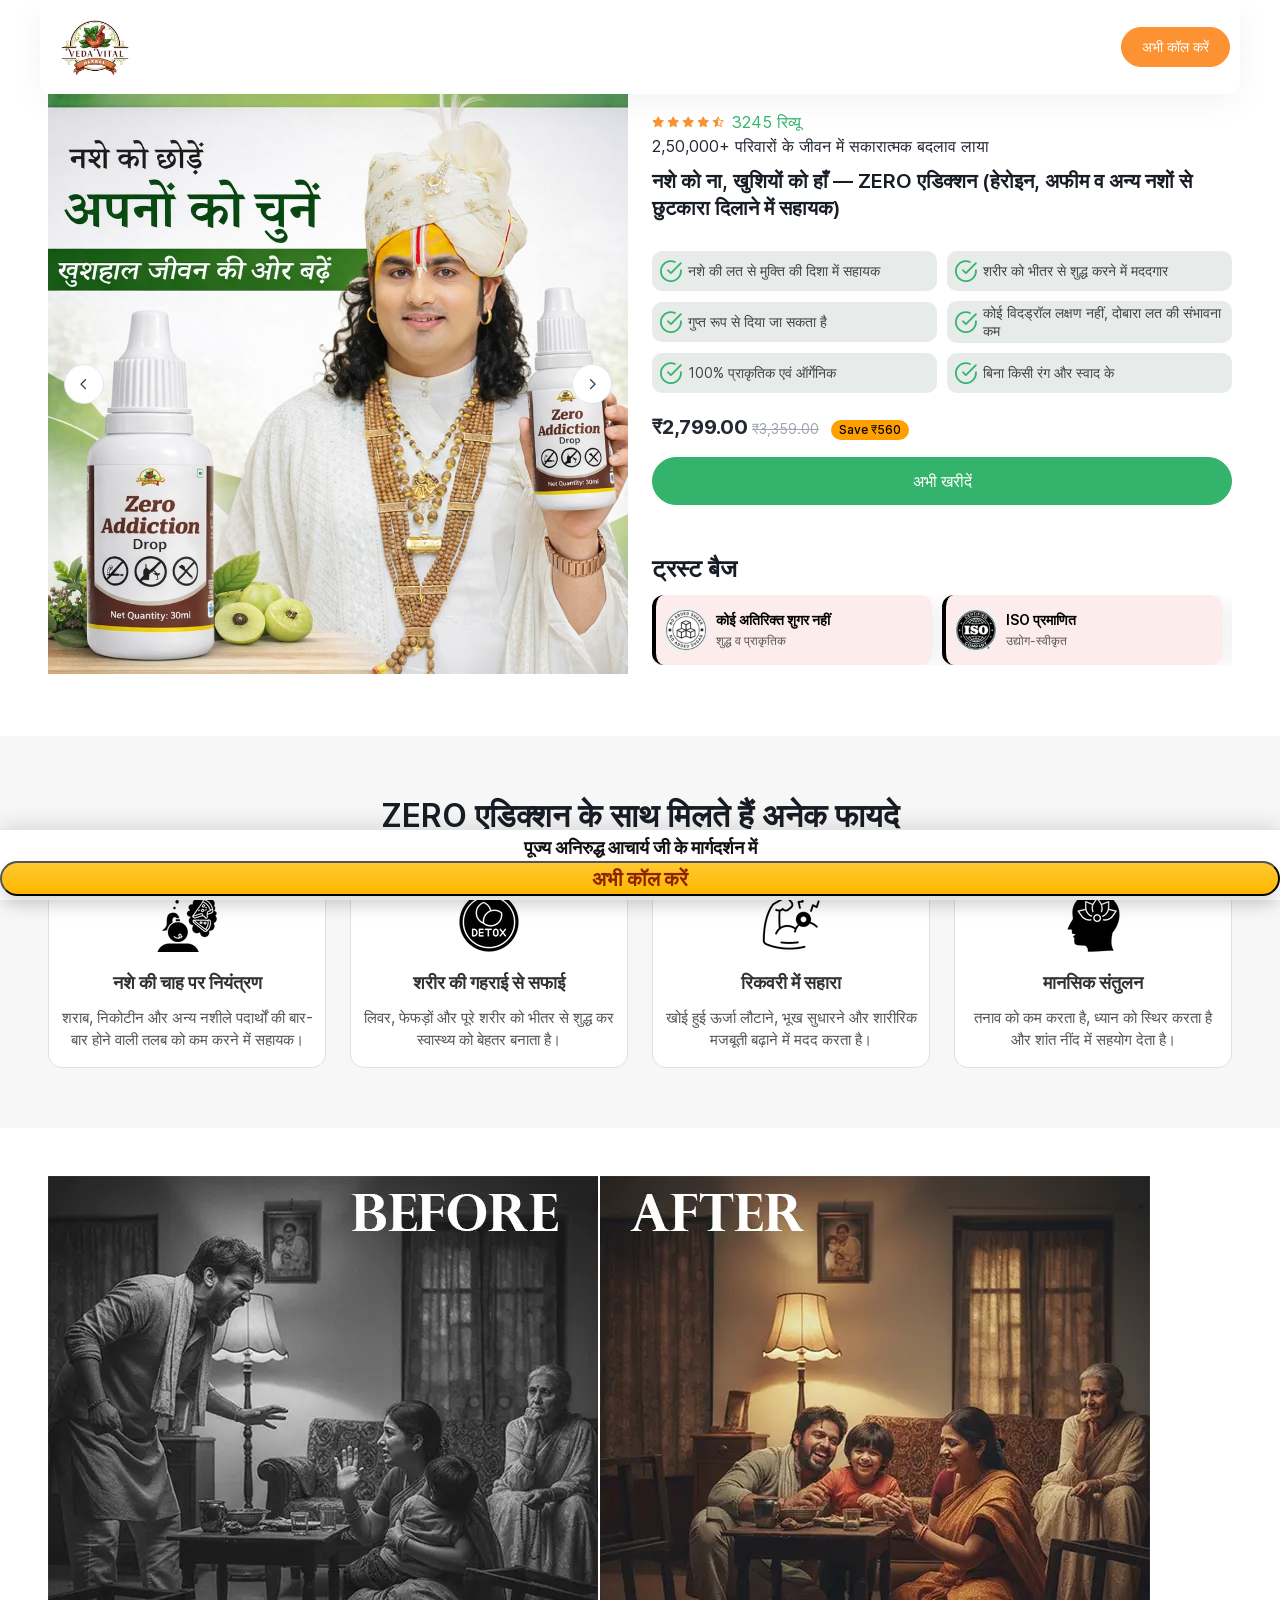
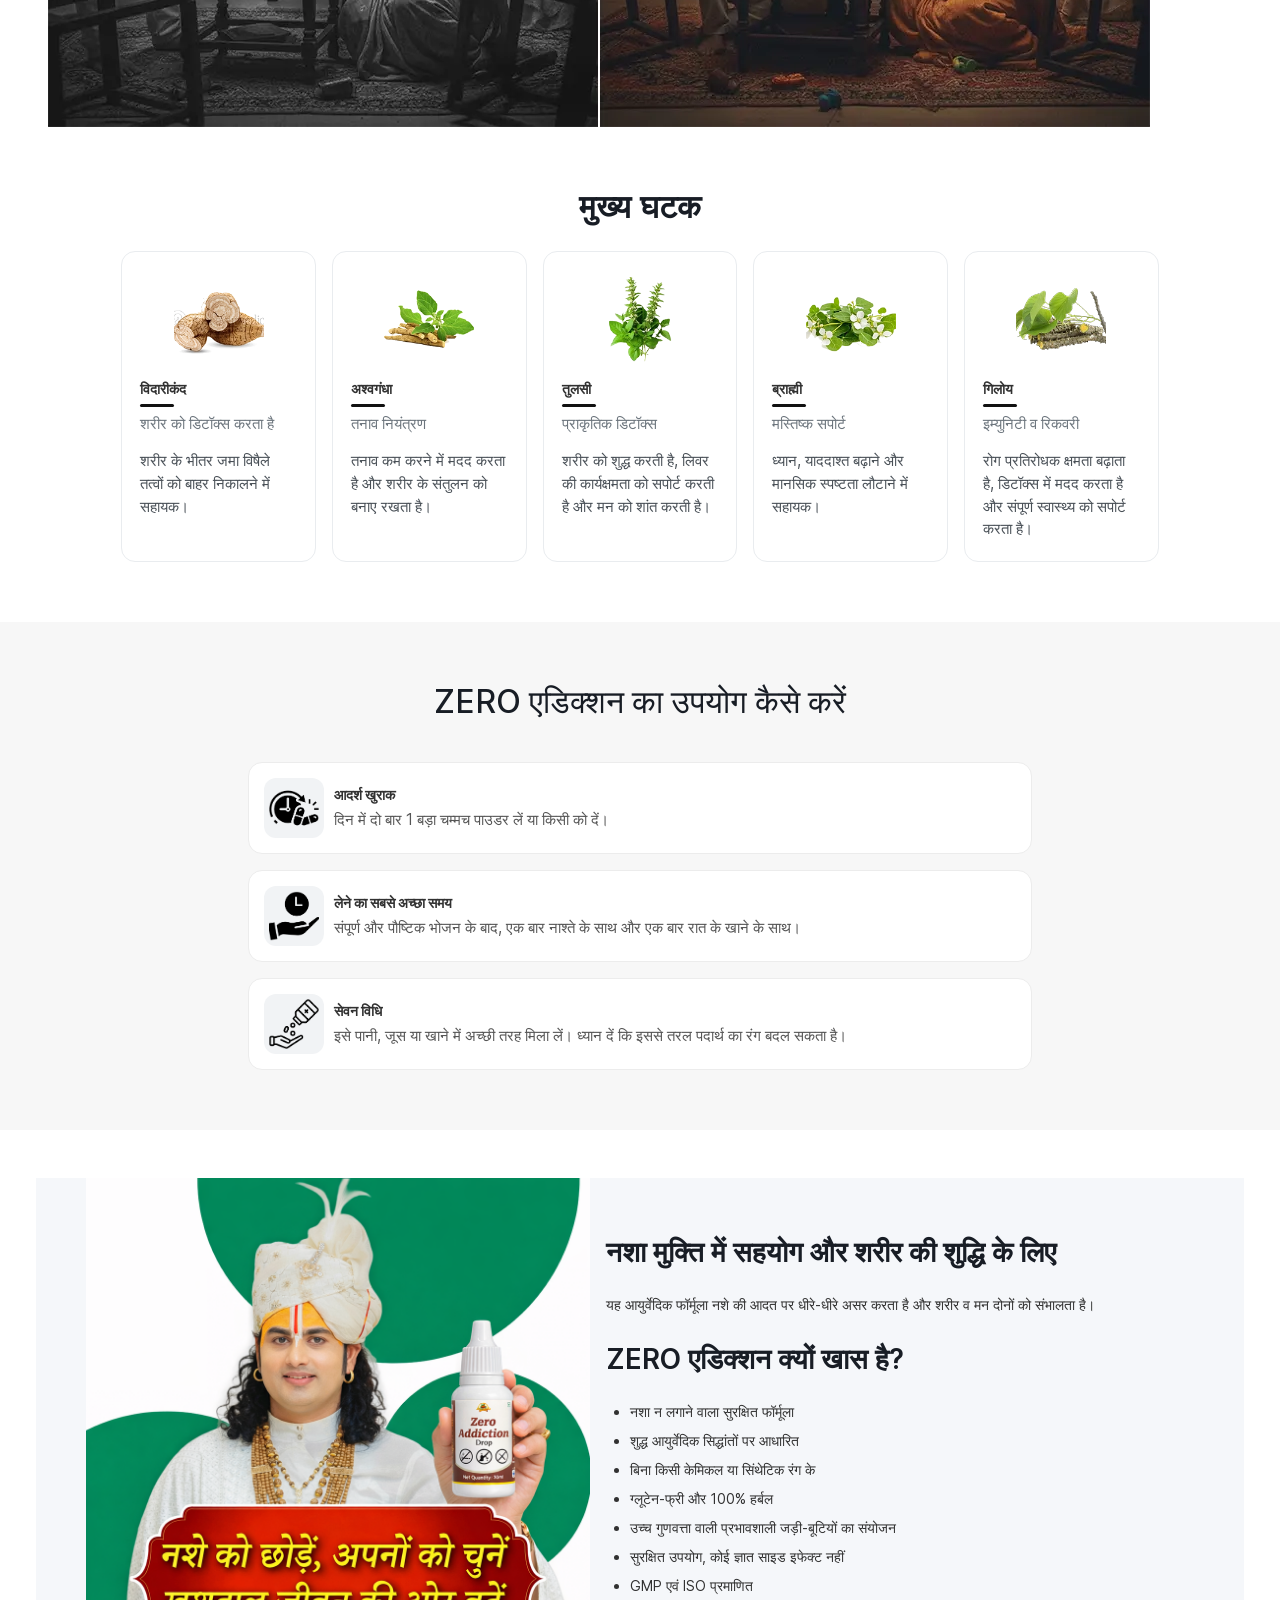
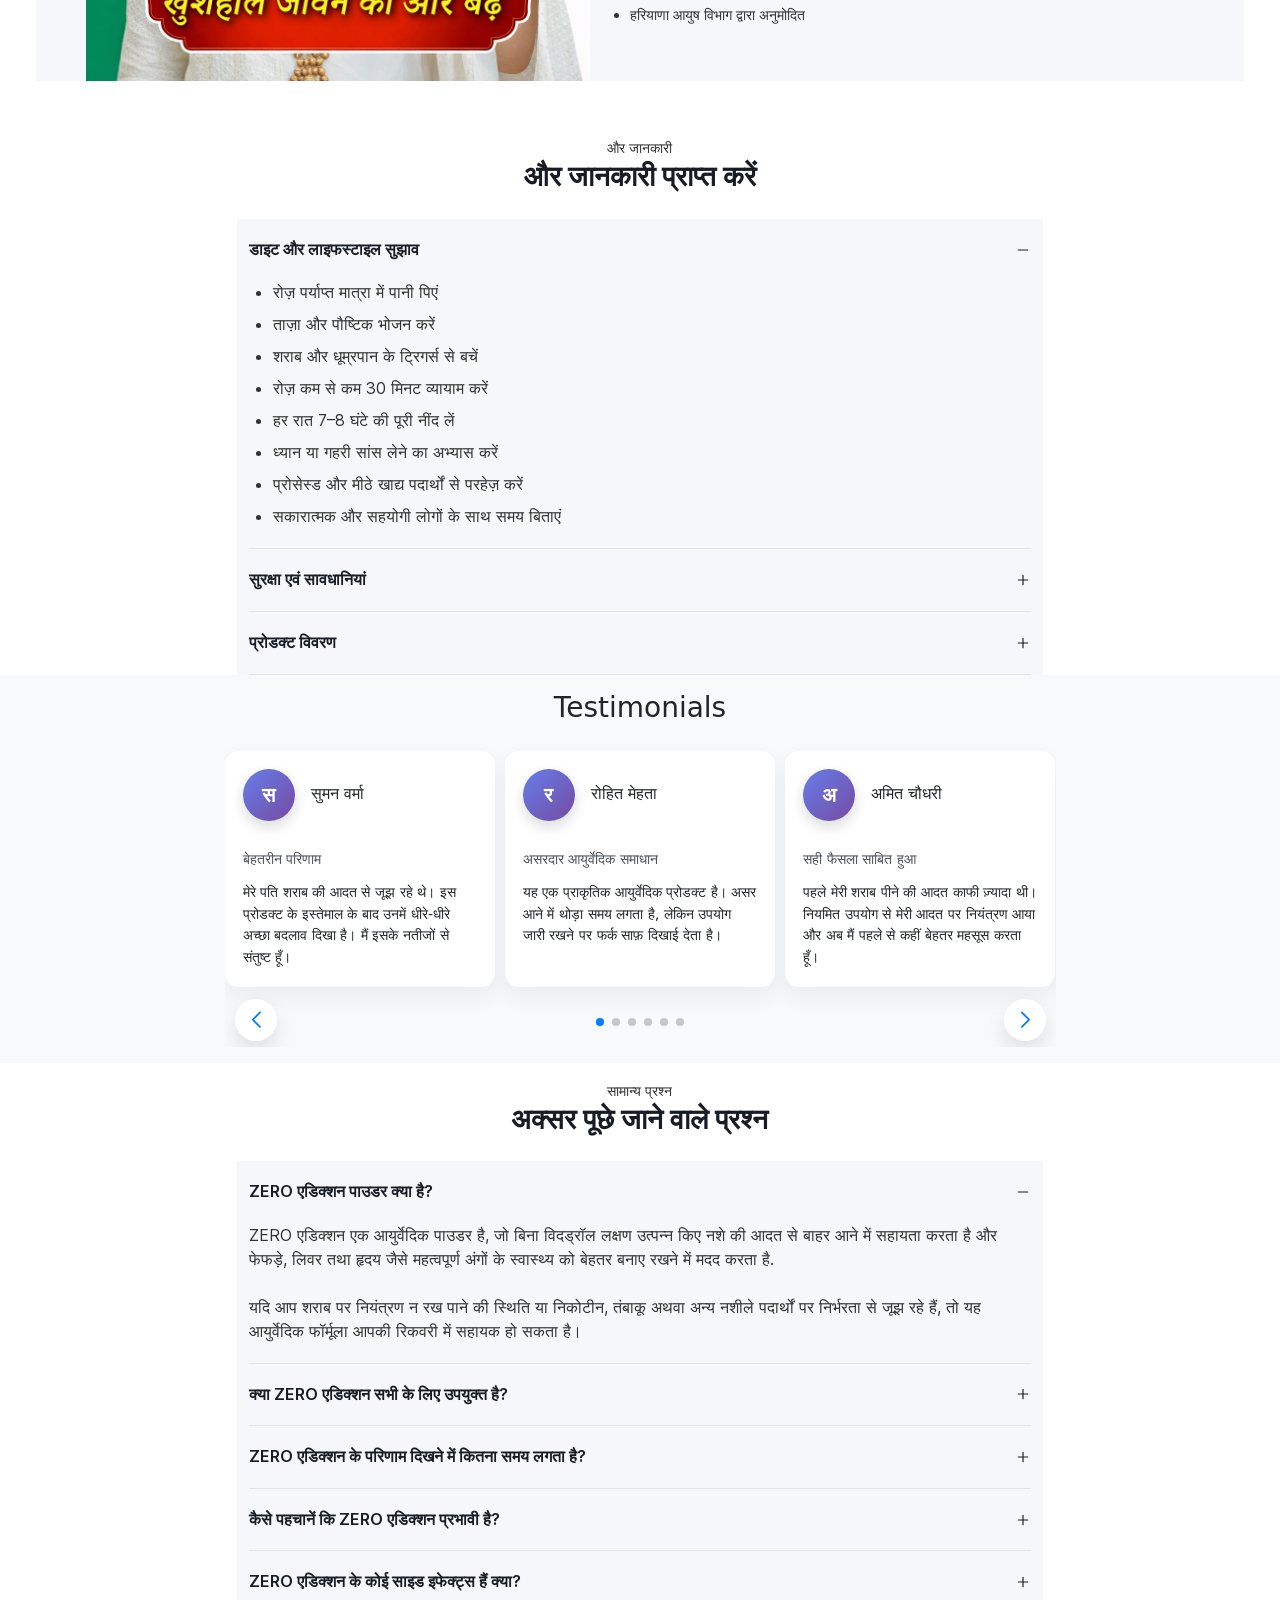
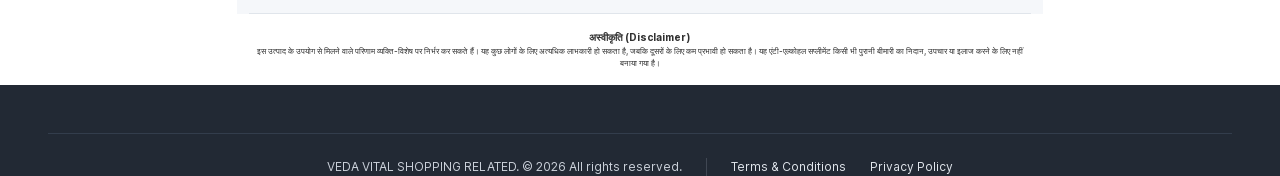
<file: index.html>
<!DOCTYPE html><html lang="hi" data-bs-theme="light" data-pwa="true"><head>
    <meta charset="utf-8">
    <meta name="viewport" content="width=device-width, initial-scale=1, minimum-scale=1, maximum-scale=1, viewport-fit=cover">
    <title>ZERO एडिक्शन| Veda vital</title>
    <meta name="description" content="">
    <meta name="keywords" content="">
    <meta name="author" content="SK">
    <link rel="icon" type="image/png" href="favicon.jpg" sizes="32x32">
    <link rel="stylesheet" href="sk-icons.min.css">
    <link rel="stylesheet" href="swiper-bundle.min.css">
    <link rel="stylesheet" href="glightbox.min.css">
    <link rel="stylesheet" href="theme.min.css" id="theme-styles">
   <!-- Meta Pixel Code -->
<script>
!function(f,b,e,v,n,t,s)
{if(f.fbq)return;n=f.fbq=function(){n.callMethod?
n.callMethod.apply(n,arguments):n.queue.push(arguments)};
if(!f._fbq)f._fbq=n;n.push=n;n.loaded=!0;n.version='2.0';
n.queue=[];t=b.createElement(e);t.async=!0;
t.src=v;s=b.getElementsByTagName(e)[0];
s.parentNode.insertBefore(t,s)}(window, document,'script',
'https://connect.facebook.net/en_US/fbevents.js');
fbq('init', '1616469029634146');
fbq('track', 'PageView');
</script>
<noscript><img height="1" width="1" style="display:none"
src="https://www.facebook.com/tr?id=1616469029634146&ev=PageView&noscript=1"
/></noscript>
<!-- End Meta Pixel Code -->
    <header class="navbar-sticky sticky-top container z-fixed px-2 is-stuck" data-sticky-element="">
      <div class="navbar navbar-expand-lg flex-nowrap bg-body rounded-pill shadow py-0">
        <a class="navbar-brand position-relative z-1 ms-0 me-1" href="https://www.healthskinrange.com/addictionkiller-hindi2/">
          <img class="logo" src="logo.jpg" alt="logo">
        </a>

        <nav class="offcanvas offcanvas-start" id="navbarNav" tabindex="-1" aria-labelledby="navbarNavLabel"></nav>

        <div class="d-flex gap-sm-1 position-relative z-1">
          <a href="tel:9891291633" class="btn btn-warning rounded-pill">अभी कॉल करें</a>
        </div>
      </div>
    </header>

    <main class="content-wrapper">
      <section class="container">
        <div class="row align-items-start">
          <div class="col-12 col-lg-6 sticky-md-top z-1" style="margin-top: -80px">
            <div style="padding-top: 80px">
              <div class="align-items-center">
                <div class="swiper w-100" data-swiper="{
                " loop":="" true,="" "navigation":="" {="" "prevel":="" ".btn-prev",="" "nextel":="" ".btn-next"="" },="" "thumbs":="" "swiper":="" "#thumbs"="" "pagination":="" "el":="" ".swiper-pagination",="" "clickable":="" true="" }="" }"="">
                  <div class="swiper-wrapper">
                    <div class="swiper-slide">
                      <a class="ratio ratio-1x1 d-block cursor-zoom-in" href="https://www.healthskinrange.com/addictionkiller-hindi2/assets/img/ak-slide-5.webp" data-glightbox="" data-gallery="product-gallery">
                        <img src="ak-slide-5.png" alt="प्रोडक्ट इमेज 1">
                      </a>
                    </div>

                    <div class="swiper-slide">
                      <a class="ratio ratio-1x1 d-block cursor-zoom-in" href="https://www.healthskinrange.com/addictionkiller-hindi2/assets/img/ak-slide-1.webp" data-glightbox="" data-gallery="product-gallery">
                        <img src="ak-slide-1.png" alt="प्रोडक्ट इमेज 2">
                      </a>
                    </div>

                    <div class="swiper-slide">
                      <a class="ratio ratio-1x1 d-block cursor-zoom-in" href="https://www.healthskinrange.com/addictionkiller-hindi2/assets/img/ak-slide-2.webp" data-glightbox="" data-gallery="product-gallery">
                        <img src="ak-slide-2.png" alt="प्रोडक्ट इमेज 3">
                      </a>
                    </div>

                    <div class="swiper-slide">
                      <a class="ratio ratio-1x1 d-block cursor-zoom-in" href="https://www.healthskinrange.com/addictionkiller-hindi2/assets/img/ak-slide-3.webp" data-glightbox="" data-gallery="product-gallery">
                        <img src="ak-slide-3.png" alt="प्रोडक्ट इमेज 4">
                      </a>
                    </div>

                    <div class="swiper-slide">
                      <a class="ratio ratio-1x1 d-block cursor-zoom-in" href="https://www.healthskinrange.com/addictionkiller-hindi2/assets/img/ak-slide-4.webp" data-glightbox="" data-gallery="product-gallery">
                        <img src="ak-slide-4.png" alt="प्रोडक्ट इमेज 5">
                      </a>
                    </div>
                  </div>

                  <div class="position-absolute top-50 start-0 z-2 translate-middle-y ms-sm-2 ms-lg-3">
                    <button type="button" class="btn btn-prev btn-icon btn-outline-secondary bg-body rounded-circle animate-slide-start" aria-label="Prev">
                      <i class="sk-chevron-left fs-lg animate-target"></i>
                    </button>
                  </div>

                  <div class="position-absolute top-50 end-0 z-2 translate-middle-y me-sm-2 me-lg-3">
                    <button type="button" class="btn btn-next btn-icon btn-outline-secondary bg-body rounded-circle animate-slide-end" aria-label="Next">
                      <i class="sk-chevron-right fs-lg animate-target"></i>
                    </button>
                  </div>

                  <div class="swiper-pagination mb-n3 d-lg-none"></div>
                </div>

                <!-- Thumbnails -->
                <div 4="" 5="" 6="" class="swiper swiper-load swiper-thumbs pt-2 mt-1" id="thumbs" data-swiper="{
                " loop":="" true,="" "spacebetween":="" 15,="" "slidesperview":="" 3,="" "watchslidesprogress":="" "breakpoints":="" {="" "340":="" },="" "500":="" "600":="" "768":="" "992":="" "1200":="" }="" }"="">
                  <div class="swiper-wrapper">
                    <div class="swiper-slide swiper-thumb">
                      <div class="ratio ratio-1x1">
                        <img src="ak-slide-5.png" class="swiper-thumb-img" alt="थंबनेल 1">
                      </div>
                    </div>

                    <div class="swiper-slide swiper-thumb">
                      <div class="ratio ratio-1x1">
                        <img src="ak-slide-1.png" class="swiper-thumb-img" alt="थंबनेल 2">
                      </div>
                    </div>

                    <div class="swiper-slide swiper-thumb">
                      <div class="ratio ratio-1x1">
                        <img src="ak-slide-2.png" class="swiper-thumb-img" alt="थंबनेल 3">
                      </div>
                    </div>

                    <div class="swiper-slide swiper-thumb">
                      <div class="ratio ratio-1x1">
                        <img src="ak-slide-3.png" class="swiper-thumb-img" alt="थंबनेल 4">
                      </div>
                    </div>

                    <div class="swiper-slide swiper-thumb">
                      <div class="ratio ratio-1x1">
                        <img src="ak-slide-4.png" class="swiper-thumb-img" alt="थंबनेल 5">
                      </div>
                    </div>
                  </div>
                </div>
                <!-- /Thumbnails -->
              </div>
            </div>
          </div>

          <div class="col-12 col-lg-6 mt-3 position-relative">
            <div class="product-detail-info">
              <a class="text-decoration-none" href="#reviews">
                <div class="d-flex align-items-baseline">
                  <small class="text-warning">
                    <i class="sk-star-filled"></i>
                    <i class="sk-star-filled"></i>
                    <i class="sk-star-filled"></i>
                    <i class="sk-star-filled"></i>
                    <i class="sk-star-half"></i>
                  </small>
                  <p class="m-0 p-0 text-success">
                    <span class="fs-6 ms-2">3245 रिव्यू</span>
                  </p>
                </div>

                <p class="fs-6">
                  <span class="benefits_span text-dark">
                    2,50,000+ परिवारों के जीवन में सकारात्मक बदलाव लाया
                  </span>
                </p>
              </a>

              <h1 class="h5 mb-4">
                नशे को ना, खुशियों को हाँ — ZERO एडिक्शन (हेरोइन, अफीम व अन्य
                नशों से छुटकारा दिलाने में सहायक)
              </h1>

              <div class="top-benefits">
                <div class="benefits-wrapper">
                  <div class="item">
                    <i class="sk-check-circle text-success align-middle ms-1"></i>
                    नशे की लत से मुक्ति की दिशा में सहायक
                  </div>
                  <div class="item">
                    <i class="sk-check-circle text-success align-middle ms-1"></i>
                    शरीर को भीतर से शुद्ध करने में मददगार
                  </div>
                  <div class="item">
                    <i class="sk-check-circle text-success align-middle ms-1"></i>
                    गुप्त रूप से दिया जा सकता है
                  </div>
                  <div class="item">
                    <i class="sk-check-circle text-success align-middle ms-1"></i>
                    कोई विदड्रॉल लक्षण नहीं, दोबारा लत की संभावना कम
                  </div>
                  <div class="item">
                    <i class="sk-check-circle text-success align-middle ms-1"></i>
                    100% प्राकृतिक एवं ऑर्गेनिक
                  </div>
                  <div class="item">
                    <i class="sk-check-circle text-success align-middle ms-1"></i>
                    बिना किसी रंग और स्वाद के
                  </div>
                </div>
              </div>

              <div class="d-flex flex-wrap align-items-center my-3">
                <div class="">
                  <span class="fw-bold text-dark h5">₹2,799.00</span>
                  <span class="text-decoration-line-through text-muted fs-sm fw-normal text-body-tertiary">₹3,359.00</span>
                  <span><small class="ms-2 badge fs-6">Save ₹560</small></span>
                </div>
              </div>

              <div class="d-flex gap-3 mb-4">
                <a class="btn btn-lg btn-success rounded-pill w-100" href="checkout.html">अभी खरीदें</a>
              </div>

              <!-- Scrollable features -->
              <div class="mt-5">
                <h4 class="features-title mb-0">ट्रस्ट बैज</h4>
              </div>

              <div class="scroll-container">
                <div class="scroll-swiper swiper">
                  <div class="scroll-content swiper-wrapper">
                    <!-- Slide 1 -->
                    <div class="scroll-slide swiper-slide">
                      <div class="feature-card">
                        <div class="feature-icon">
                          <img src="GMP_Certified_60x60.webp" alt="GMP प्रमाणित" width="40" height="40">
                        </div>
                        <div class="feature-text">
                          <h4>GMP प्रमाणित</h4>
                          <p>गुणवत्ता मानक</p>
                        </div>
                      </div>
                    </div>

                    <!-- Slide 2 -->
                    <div class="scroll-slide swiper-slide">
                      <div class="feature-card">
                        <div class="feature-icon">
                          <img src="No_Added_Sugar_60x60.webp" alt="कोई अतिरिक्त शुगर नहीं" width="40" height="40">
                        </div>
                        <div class="feature-text">
                          <h4>कोई अतिरिक्त शुगर नहीं</h4>
                          <p>शुद्ध व प्राकृतिक</p>
                        </div>
                      </div>
                    </div>

                    <!-- Slide 3 -->
                    <div class="scroll-slide swiper-slide">
                      <div class="feature-card">
                        <div class="feature-icon">
                          <img src="ISO_Certified_60x60.avif" alt="ISO प्रमाणित" width="40" height="40">
                        </div>
                        <div class="feature-text">
                          <h4>ISO प्रमाणित</h4>
                          <p>उद्योग-स्वीकृत</p>
                        </div>
                      </div>
                    </div>

                    <!-- Slide 4 -->
                    <div class="scroll-slide swiper-slide">
                      <div class="feature-card">
                        <div class="feature-icon">
                          <img src="100_Ayurvedic_60x60.webp" alt="100% आयुर्वेदिक" width="40" height="40">
                        </div>
                        <div class="feature-text">
                          <h4>100% आयुर्वेदिक</h4>
                          <p>प्राकृतिक आयुर्वेदिक सिद्धांत</p>
                        </div>
                      </div>
                    </div>

                    <!-- Slide 5 -->
                    <div class="scroll-slide swiper-slide">
                      <div class="feature-card">
                        <div class="feature-icon">
                          <img src="Clinically_Proven_60x60.webp" alt="क्लिनिकली प्रूवन" width="40" height="40">
                        </div>
                        <div class="feature-text">
                          <h4>क्लिनिकली प्रूवन</h4>
                          <p>वैज्ञानिक प्रमाण</p>
                        </div>
                      </div>
                    </div>

                    <!-- Slide 6 -->
                    <div class="scroll-slide swiper-slide">
                      <div class="feature-card">
                        <div class="feature-icon">
                          <img src="Gluten_Free_60x60.webp" alt="ग्लूटेन फ्री" width="40" height="40">
                        </div>
                        <div class="feature-text">
                          <h4>ग्लूटेन फ्री</h4>
                          <p>सभी डाइट के लिए उपयुक्त</p>
                        </div>
                      </div>
                    </div>
                  </div>
                </div>
              </div>
              <!-- /scroll -->
            </div>
          </div>
        </div>
      </section>

      <section class="benefits-section my-5">
        <div class="container">
          <h2 class="benefits-title text-center">
            ZERO एडिक्शन के साथ मिलते हैं अनेक फायदे
          </h2>

          <!-- Responsive grid -->
          <div class="row g-4 row-cols-1 row-cols-sm-2 row-cols-lg-4">
            <!-- Card 1 -->
            <div class="col-6 col-lg-3">
              <div class="benefit-card">
                <img src="Reduces_Addictive_Cravings.webp" alt="नशे की चाह पर नियंत्रण" class="benefit-icon">
                <div class="benefit-title">नशे की चाह पर नियंत्रण</div>
                <p class="benefit-desc">
                  शराब, निकोटीन और अन्य नशीले पदार्थों की बार-बार होने वाली तलब
                  को कम करने में सहायक।
                </p>
              </div>
            </div>

            <!-- Card 2 -->
            <div class="col-6 col-lg-3">
              <div class="benefit-card">
                <img src="Detox_Support.webp" alt="शरीर की गहराई से सफाई" class="benefit-icon">
                <div class="benefit-title">शरीर की गहराई से सफाई</div>
                <p class="benefit-desc">
                  लिवर, फेफड़ों और पूरे शरीर को भीतर से शुद्ध कर स्वास्थ्य को
                  बेहतर बनाता है।
                </p>
              </div>
            </div>

            <!-- Card 3 -->
            <div class="col-6 col-lg-3">
              <div class="benefit-card">
                <img src="Boosts_Recovery.webp" alt="रिकवरी में सहारा" class="benefit-icon">
                <div class="benefit-title">रिकवरी में सहारा</div>
                <p class="benefit-desc">
                  खोई हुई ऊर्जा लौटाने, भूख सुधारने और शारीरिक मजबूती बढ़ाने में
                  मदद करता है।
                </p>
              </div>
            </div>

            <!-- Card 4 -->
            <div class="col-6 col-lg-3">
              <div class="benefit-card">
                <img src="Calms_Mind.webp" alt="मानसिक संतुलन" class="benefit-icon">
                <div class="benefit-title">मानसिक संतुलन</div>
                <p class="benefit-desc">
                  तनाव को कम करता है, ध्यान को स्थिर करता है और शांत नींद में
                  सहयोग देता है।
                </p>
              </div>
            </div>
          </div>
        </div>
      </section>

  
  
        <section class="">
            <div class="container"> 
                <img src="before-after.webp" alt="Before and After">
            </div>
        </section>
  

      <section class="ingredients-section">
        <div class="container-fluid">
          <h2 class="ingredients-title text-center mb-4">मुख्य घटक</h2>

          <div class="row g-3 justify-content-center">
            <!-- Card 1 -->
            <div class="col-6 col-lg-2">
              <div class="ingredient-card">
                <img class="ingredient-img" src="Vidarikand.avif" alt="विदारीकंद">
                <div class="ingredient-name">विदारीकंद</div>
                <div class="ingredient-tagline">शरीर को डिटॉक्स करता है</div>
                <p class="ingredient-desc">
                  शरीर के भीतर जमा विषैले तत्वों को बाहर निकालने में सहायक।
                </p>
              </div>
            </div>

            <!-- Card 2 -->
            <div class="col-6 col-lg-2">
              <div class="ingredient-card">
                <img class="ingredient-img" src="Ashwagandha.webp" alt="अश्वगंधा">
                <div class="ingredient-name">अश्वगंधा</div>
                <div class="ingredient-tagline">तनाव नियंत्रण</div>
                <p class="ingredient-desc">
                  तनाव कम करने में मदद करता है और शरीर के संतुलन को बनाए रखता
                  है।
                </p>
              </div>
            </div>

            <!-- Card 3 -->
            <div class="col-6 col-lg-2">
              <div class="ingredient-card">
                <img class="ingredient-img" src="tulsi.webp" alt="तुलसी">
                <div class="ingredient-name">तुलसी</div>
                <div class="ingredient-tagline">प्राकृतिक डिटॉक्स</div>
                <p class="ingredient-desc">
                  शरीर को शुद्ध करती है, लिवर की कार्यक्षमता को सपोर्ट करती है
                  और मन को शांत करती है।
                </p>
              </div>
            </div>

            <!-- Card 4 -->
            <div class="col-6 col-lg-2">
              <div class="ingredient-card">
                <img class="ingredient-img" src="Brahmi.webp" alt="ब्राह्मी">
                <div class="ingredient-name">ब्राह्मी</div>
                <div class="ingredient-tagline">मस्तिष्क सपोर्ट</div>
                <p class="ingredient-desc">
                  ध्यान, याददाश्त बढ़ाने और मानसिक स्पष्टता लौटाने में सहायक।
                </p>
              </div>
            </div>

            <!-- Card 5 -->
            <div class="col-6 col-lg-2 d-none d-lg-block">
              <div class="ingredient-card">
                <img class="ingredient-img" src="Giloy.webp" alt="गिलोय">
                <div class="ingredient-name">गिलोय</div>
                <div class="ingredient-tagline">इम्युनिटी व रिकवरी</div>
                <p class="ingredient-desc">
                  रोग प्रतिरोधक क्षमता बढ़ाता है, डिटॉक्स में मदद करता है और
                  संपूर्ण स्वास्थ्य को सपोर्ट करता है।
                </p>
              </div>
            </div>
          </div>
        </div>
      </section>

      <section class="how-to-use">
        <div class="container">
          <h2 class="how-title text-center">ZERO एडिक्शन का उपयोग कैसे करें</h2>

          <div class="row g-3 justify-content-center">
            <!-- Item 1 -->
            <div class="col-12 col-md-8">
              <div class="use-card">
                <div class="use-icon">
                  <img src="The_Ideal_Dosage.webp" alt="आदर्श खुराक">
                </div>
                <div>
                  <div class="use-title">आदर्श खुराक</div>
                  <p class="use-desc">
                    दिन में दो बार 1 बड़ा चम्मच पाउडर लें या किसी को दें।
                  </p>
                </div>
              </div>
            </div>

            <!-- Item 2 -->
            <div class="col-12 col-md-8">
              <div class="use-card">
                <div class="use-icon">
                  <img src="Best_Time_to_Take.webp" alt="लेने का सबसे अच्छा समय">
                </div>
                <div>
                  <div class="use-title">लेने का सबसे अच्छा समय</div>
                  <p class="use-desc">
                    संपूर्ण और पौष्टिक भोजन के बाद, एक बार नाश्ते के साथ और एक
                    बार रात के खाने के साथ।
                  </p>
                </div>
              </div>
            </div>

            <!-- Item 3 -->
            <div class="col-12 col-md-8">
              <div class="use-card">
                <div class="use-icon">
                  <img src="How_to_Take.webp" alt="सेवन विधि">
                </div>
                <div>
                  <div class="use-title">सेवन विधि</div>
                  <p class="use-desc">
                    इसे पानी, जूस या खाने में अच्छी तरह मिला लें। ध्यान दें कि
                    इससे तरल पदार्थ का रंग बदल सकता है।
                  </p>
                </div>
              </div>
            </div>
          </div>
        </div>
      </section>

      <section class="container py-5">
        <div class="row mb-2 bg-body-tertiary justify-content-center align-items-center">
          <div class="col-md-5 mb-lg-0 p-0">
            <div class="position-relative h-75 rounded-1">
              <img src="ak-5-1.png" class="top-0 start-0 w-100" alt="ZERO एडिक्शन">
            </div>
          </div>

          <div class="col-md-6 p-0">
            <div class="h-75 rounded-1 p-2 p-xl-3">
              <div class="">
                <h3 class="mb-lg-4 pt-lg-3">
                  नशा मुक्ति में सहयोग और शरीर की शुद्धि के लिए
                </h3>
                <p>
                  यह आयुर्वेदिक फॉर्मूला नशे की आदत पर धीरे-धीरे असर करता है और
                  शरीर व मन दोनों को संभालता है।
                </p>

                <h3 class="mb-lg-4 pt-lg-3">ZERO एडिक्शन क्यों खास है?</h3>
                <ul>
                  <li>नशा न लगाने वाला सुरक्षित फॉर्मूला</li>
                  <li>शुद्ध आयुर्वेदिक सिद्धांतों पर आधारित</li>
                  <li>बिना किसी केमिकल या सिंथेटिक रंग के</li>
                  <li>ग्लूटेन-फ्री और 100% हर्बल</li>
                  <li>उच्च गुणवत्ता वाली प्रभावशाली जड़ी-बूटियों का संयोजन</li>
                  <li>सुरक्षित उपयोग, कोई ज्ञात साइड इफेक्ट नहीं</li>
                  <li>GMP एवं ISO प्रमाणित</li>
                  <li>हरियाणा आयुष विभाग द्वारा अनुमोदित</li>
                </ul>
              </div>
            </div>
          </div>
        </div>
      </section>

      <section class="container">
        <div class="row justify-content-center pb-4">
          <div class="col-lg-8">
            <div class="text-center">
              <p class="p-0 m-0">और जानकारी</p>
              <h2 class="h3 mb-0">और जानकारी प्राप्त करें</h2>
            </div>
          </div>
        </div>

        <div class="row justify-content-center">
          <div class="col-md-8 mb-xxl-3 bg-body-tertiary">
            <div class="accordion accordion-alt-icon" id="productAccordionMoreinfo">
              <div class="accordion-item">
                <h3 class="accordion-header" id="headingProductInfo0">
                  <button type="button" class="m-0 accordion-button animate-underline h5" data-bs-toggle="collapse" data-bs-target="#productInfo0" aria-expanded="true" aria-controls="productInfo0">
                    <span class="animate-target me-2">डाइट और लाइफस्टाइल सुझाव</span>
                  </button>
                </h3>

                <div class="accordion-collapse collapse show" id="productInfo0" aria-labelledby="headingProductInfo0" data-bs-parent="#productAccordionMoreinfo">
                  <div class="accordion-body fs-base">
                    <ul class="m-0">
                      <li>रोज़ पर्याप्त मात्रा में पानी पिएं</li>
                      <li>ताज़ा और पौष्टिक भोजन करें</li>
                      <li>शराब और धूम्रपान के ट्रिगर्स से बचें</li>
                      <li>रोज़ कम से कम 30 मिनट व्यायाम करें</li>
                      <li>हर रात 7–8 घंटे की पूरी नींद लें</li>
                      <li>ध्यान या गहरी सांस लेने का अभ्यास करें</li>
                      <li>प्रोसेस्ड और मीठे खाद्य पदार्थों से परहेज़ करें</li>
                      <li>सकारात्मक और सहयोगी लोगों के साथ समय बिताएं</li>
                    </ul>
                  </div>
                </div>
              </div>

              <div class="accordion-item">
                <h3 class="accordion-header" id="headingProductInfo1">
                  <button type="button" class="m-0 accordion-button animate-underline h5 collapsed" data-bs-toggle="collapse" data-bs-target="#productInfo1" aria-expanded="false" aria-controls="productInfo1">
                    <span class="animate-target me-2">सुरक्षा एवं सावधानियां</span>
                  </button>
                </h3>

                <div class="accordion-collapse collapse" id="productInfo1" aria-labelledby="headingProductInfo1" data-bs-parent="#productAccordionMoreinfo">
                  <div class="accordion-body fs-base">
                    <ul class="m-0">
                      <li>
                        निर्धारित मात्रा और निर्देशों के अनुसार ही सेवन करें
                      </li>
                      <li>बच्चों की पहुंच से दूर, सुरक्षित स्थान पर रखें</li>
                      <li>
                        यदि आप पहले से कोई अन्य दवा ले रहे हैं तो डॉक्टर से सलाह
                        लें
                      </li>
                      <li>
                        गर्भवती और स्तनपान कराने वाली महिलाओं के लिए उपयुक्त
                        नहीं
                      </li>
                      <li>ढक्कन खोलने के 1 महीने के भीतर उपयोग करें</li>
                      <li>
                        संतुलित आहार लेना और नियमित व्यायाम करना आवश्यक है
                      </li>
                    </ul>
                  </div>
                </div>
              </div>

              <div class="accordion-item">
                <h3 class="accordion-header" id="headingProductInfo2">
                  <button type="button" class="m-0 accordion-button animate-underline h5 collapsed" data-bs-toggle="collapse" data-bs-target="#productInfo2" aria-expanded="false" aria-controls="productInfo2">
                    <span class="animate-target me-2">प्रोडक्ट विवरण</span>
                  </button>
                </h3>

                <div class="accordion-collapse collapse" id="productInfo2" aria-labelledby="headingProductInfo2" data-bs-parent="#productAccordionMoreinfo">
                  <div class="accordion-body fs-base">
                    <table class="skinrange1-table">
                      <tbody>
                        <tr>
                          <th>प्रोडक्ट नाम:</th>
                          <td>ZERO एडिक्शन पाउडर</td>
                        </tr>
                        <tr>
                          <th>ब्रांड:</th>
                          <td>SK</td>
                        </tr>
                        <tr>
                          <th>कैटेगरी:</th>
                          <td>नशा मुक्ति</td>
                        </tr>
                        <tr>
                          <th>प्रोडक्ट फॉर्म:</th>
                          <td>पाउडर</td>
                        </tr>
                        <tr>
                          <th>कोर्स अवधि:</th>
                          <td>
                            1 महीना (बेहतर परिणाम के लिए 3 महीने का कोर्स सुझाया
                            गया है)
                          </td>
                        </tr>
                        <tr>
                          <th>किसके लिए उपयुक्त:</th>
                          <td>
                            शराब या अन्य नशीले पदार्थों की लत से जूझ रहे वयस्क
                          </td>
                        </tr>
                        <tr>
                          <th>एक्सपायरी:</th>
                          <td>निर्माण तिथि से 3 वर्ष</td>
                        </tr>
                        <tr>
                          <th>निर्माता:</th>
                          <td>Captain Biotech</td>
                        </tr>
                        <tr>
                          <th>निर्माण पता:</th>
                          <td>27/12/2, M.I.E., बहादुरगढ़ – 124507 (हरियाणा)</td>
                        </tr>
                        <tr>
                          <th>उत्पत्ति देश:</th>
                          <td>भारत</td>
                        </tr>
                        <tr>
                          <th>डिस्क्लेमर:</th>
                          <td>
                            इस उत्पाद के उपयोग से मिलने वाले परिणाम
                            व्यक्ति-विशेष पर निर्भर करते हैं। यह सप्लीमेंट कुछ
                            लोगों के लिए अत्यधिक लाभकारी हो सकता है, जबकि कुछ के
                            लिए कम प्रभावी भी हो सकता है। यह किसी भी गंभीर या
                            पुरानी बीमारी का निदान, उपचार या रोकथाम करने के
                            उद्देश्य से नहीं बनाया गया है।
                          </td>
                        </tr>
                      </tbody>
                    </table>
                  </div>
                </div>
              </div>
              <!-- /accordion -->
            </div>
          </div>
        </div>
      </section>


    <iframe src="reviews.html" title="Testimonials" style="width:100%; min-height: 400px; border:0; overflow:hidden;" loading="lazy"></iframe>


      <section class="container">
        <div class="row justify-content-center pb-4">
          <div class="col-lg-8">
            <div class="text-center">
              <p class="p-0 m-0">सामान्य प्रश्न</p>
              <h2 class="h3 mb-0">अक्सर पूछे जाने वाले प्रश्न</h2>
            </div>
          </div>
        </div>

        <div class="row justify-content-center">
          <div class="col-md-8 mb-xxl-3 bg-body-tertiary">
            <div class="accordion accordion-alt-icon" id="productAccordionFaq">
              <!-- FAQ 1 -->
              <div class="accordion-item">
                <h3 class="accordion-header" id="faqHeading0">
                  <button type="button" class="m-0 accordion-button animate-underline h5" data-bs-toggle="collapse" data-bs-target="#faqItem0" aria-expanded="true" aria-controls="faqItem0">
                    <span class="animate-target me-2">ZERO एडिक्शन पाउडर क्या है?</span>
                  </button>
                </h3>

                <div class="accordion-collapse collapse show" id="faqItem0" aria-labelledby="faqHeading0" data-bs-parent="#productAccordionFaq">
                  <div class="accordion-body fs-base">
                    ZERO एडिक्शन एक आयुर्वेदिक पाउडर है, जो बिना विदड्रॉल लक्षण
                    उत्पन्न किए नशे की आदत से बाहर आने में सहायता करता है और
                    फेफड़े, लिवर तथा हृदय जैसे महत्वपूर्ण अंगों के स्वास्थ्य को
                    बेहतर बनाए रखने में मदद करता है.
                    <br><br>
                    यदि आप शराब पर नियंत्रण न रख पाने की स्थिति या निकोटीन,
                    तंबाकू अथवा अन्य नशीले पदार्थों पर निर्भरता से जूझ रहे हैं,
                    तो यह आयुर्वेदिक फॉर्मूला आपकी रिकवरी में सहायक हो सकता है।
                  </div>
                </div>
              </div>

              <!-- FAQ 2 -->
              <div class="accordion-item">
                <h3 class="accordion-header" id="faqHeading1">
                  <button type="button" class="m-0 accordion-button animate-underline h5 collapsed" data-bs-toggle="collapse" data-bs-target="#faqItem1" aria-expanded="false" aria-controls="faqItem1">
                    <span class="animate-target me-2">क्या ZERO एडिक्शन सभी के लिए उपयुक्त है?</span>
                  </button>
                </h3>

                <div class="accordion-collapse collapse" id="faqItem1" aria-labelledby="faqHeading1" data-bs-parent="#productAccordionFaq">
                  <div class="accordion-body fs-base">
                    ZERO एडिक्शन अधिकांश वयस्कों के लिए उपयुक्त है। यदि आप पहले
                    से कोई अन्य दवाइयाँ ले रहे हैं, या गर्भवती हैं अथवा स्तनपान
                    करा रही हैं, तो उपयोग से पहले डॉक्टर से परामर्श लेना आवश्यक
                    है।
                  </div>
                </div>
              </div>

              <!-- FAQ 3 -->
              <div class="accordion-item">
                <h3 class="accordion-header" id="faqHeading2">
                  <button type="button" class="m-0 accordion-button animate-underline h5 collapsed" data-bs-toggle="collapse" data-bs-target="#faqItem2" aria-expanded="false" aria-controls="faqItem2">
                    <span class="animate-target me-2">ZERO एडिक्शन के परिणाम दिखने में कितना समय लगता है?</span>
                  </button>
                </h3>

                <div class="accordion-collapse collapse" id="faqItem2" aria-labelledby="faqHeading2" data-bs-parent="#productAccordionFaq">
                  <div class="accordion-body fs-base">
                    नियमित उपयोग करने पर 1 महीने के भीतर नशे की तलब में कमी
                    महसूस हो सकती है। हालांकि, बेहतर और स्थायी परिणामों के लिए
                    ZERO एडिक्शन का कम से कम 3 महीने तक उपयोग करने की सलाह दी
                    जाती है।
                  </div>
                </div>
              </div>

              <!-- FAQ 4 -->
              <div class="accordion-item">
                <h3 class="accordion-header" id="faqHeading3">
                  <button type="button" class="m-0 accordion-button animate-underline h5 collapsed" data-bs-toggle="collapse" data-bs-target="#faqItem3" aria-expanded="false" aria-controls="faqItem3">
                    <span class="animate-target me-2">कैसे पहचानें कि ZERO एडिक्शन प्रभावी है?</span>
                  </button>
                </h3>

                <div class="accordion-collapse collapse" id="faqItem3" aria-labelledby="faqHeading3" data-bs-parent="#productAccordionFaq">
                  <div class="accordion-body fs-base">
                    यदि ZERO एडिक्शन काम कर रहा है, तो इनमें से कुछ परिवर्तन
                    महसूस हो सकते हैं:
                    <ul class="mb-0">
                      <li>नशे की चाह में कमी</li>
                      <li>मनोदशा में सुधार</li>
                      <li>ध्यान और एकाग्रता में बढ़ोतरी</li>
                      <li>शारीरिक स्वास्थ्य में बेहतर महसूस होना</li>
                      <li>
                        अच्छे परिणाम पाने के लिए इसका नियमित और लगातार उपयोग
                        आवश्यक है।
                      </li>
                    </ul>
                  </div>
                </div>
              </div>

              <!-- FAQ 5 -->
              <div class="accordion-item">
                <h3 class="accordion-header" id="faqHeading4">
                  <button type="button" class="m-0 accordion-button animate-underline h5 collapsed" data-bs-toggle="collapse" data-bs-target="#faqItem4" aria-expanded="false" aria-controls="faqItem4">
                    <span class="animate-target me-2">ZERO एडिक्शन के कोई साइड इफेक्ट्स हैं क्या?</span>
                  </button>
                </h3>

                <div class="accordion-collapse collapse" id="faqItem4" aria-labelledby="faqHeading4" data-bs-parent="#productAccordionFaq">
                  <div class="accordion-body fs-base">
                    ZERO एडिक्शन 100% प्राकृतिक जड़ी-बूटियों से बना है और इसमें
                    कोई रसायन नहीं है। सामान्यत: यह सुरक्षित माना जाता है, लेकिन
                    व्यक्तिगत प्रतिक्रियाएँ भिन्न हो सकती हैं। उपयोग करने से
                    पहले स्वास्थ्य विशेषज्ञ से परामर्श लेना उचित है।
                  </div>
                </div>
              </div>
            </div>
          </div>
        </div>
      </section>

      <section class="container py-3">
        <div class="row justify-content-center">
          <div class="col-lg-8">
            <div style="text-align: center; font-size: 10px">
              <strong>अस्वीकृति (Disclaimer)</strong>
            </div>
            <div style="font-size: 8px; text-align: center" class="disclaimer-text">
              इस उत्पाद के उपयोग से मिलने वाले परिणाम व्यक्ति-विशेष पर निर्भर कर
              सकते हैं। यह कुछ लोगों के लिए अत्यधिक लाभकारी हो सकता है, जबकि
              दूसरों के लिए कम प्रभावी हो सकता है। यह एंटी-एल्कोहल सप्लीमेंट
              किसी भी पुरानी बीमारी का निदान, उपचार या इलाज करने के लिए नहीं
              बनाया गया है।
            </div>
          </div>
        </div>
      </section>
    </main>

    <div class="fixed-callbar d-flex1 flex-column py-1">
        <div class="fixed-callbar-title fw-bold">
          पूज्य अनिरुद्ध आचार्य जी के मार्गदर्शन में
        </div>
        <a href="tel:9891291633"><button class="cta-btn-fixed grad-gold">
        अभी कॉल करें
      </button></a>
    </div>
    

    <footer class="footer position-relative bg-dark pt-5">
      <div class="container position-relative z-1" data-bs-theme="dark">
        <div class=" align-items-center border-top pt-4 mt-0">
          <div class="d-md-flex justify-content-center order-lg-1">
            <ul class="nav justify-content-center gap-4 order-md-3 mb-4 mb-md-0">
              <li class="animate-underline">
                <a class="nav-link fs-xs fw-normal p-0 animate-target" href="https://www.healthskinrange.com/addictionkiller-hindi2/terms-and-conditions" target="_blank">Terms & Conditions</a>
              </li>
              <li class="animate-underline">
                <a class="nav-link fs-xs fw-normal p-0 animate-target" href="https://www.healthskinrange.com/addictionkiller-hindi2/privacy-policy" target="_blank">Privacy Policy</a>
              </li>
            </ul>
            <div class="vr text-body-secondary opacity-25 mx-4 d-none d-md-inline-block order-md-2"></div>
            <p class="text-body fs-xs text-center text-lg-start mb-0 order-md-1">
                VEDA VITAL SHOPPING RELATED. © 2026 All rights reserved.
            </p>
          </div>
        </div>
      </div>
    </footer>

    <div class="floating-buttons position-fixed top-50 end-0 z-sticky me-3 me-xl-4 pb-4">
      <a class="btn-scroll-top btn btn-sm bg-body border-0 rounded-pill shadow animate-slide-end" href="#top">
        ऊपर जाएँ
        <i class="sk-arrow-right fs-base ms-1 me-n1 animate-target"></i>
        <span class="position-absolute top-0 start-0 w-100 h-100 border rounded-pill z-0"></span>
        <svg class="position-absolute top-0 start-0 w-100 h-100 z-1" viewBox="0 0 62 32" fill="none" xmlns="http://www.w3.org/2000/svg">
          <rect x=".75" y=".75" width="60.5" height="30.5" rx="15.25" stroke="currentColor" stroke-width="1.5" stroke-miterlimit="10"></rect>
        </svg>
      </a>
    </div>

   


    <script src="jquery.min.js"></script>
    <script src="swiper-bundle.min.js"></script>
    <script src="glightbox.min.js"></script>
    <script src="theme.min.js"></script>

    <script>
      const scrollSwiper = new Swiper(".scroll-swiper", {
        slidesPerView: "auto",
        spaceBetween: 10,
        loop: true,
        speed: 6000, // higher = slower movement (smooth)
        allowTouchMove: true,
        autoplay: {
          delay: 0, // continuous
          disableOnInteraction: false,
        },
      });
    </script>
  

</body></html>
</file>
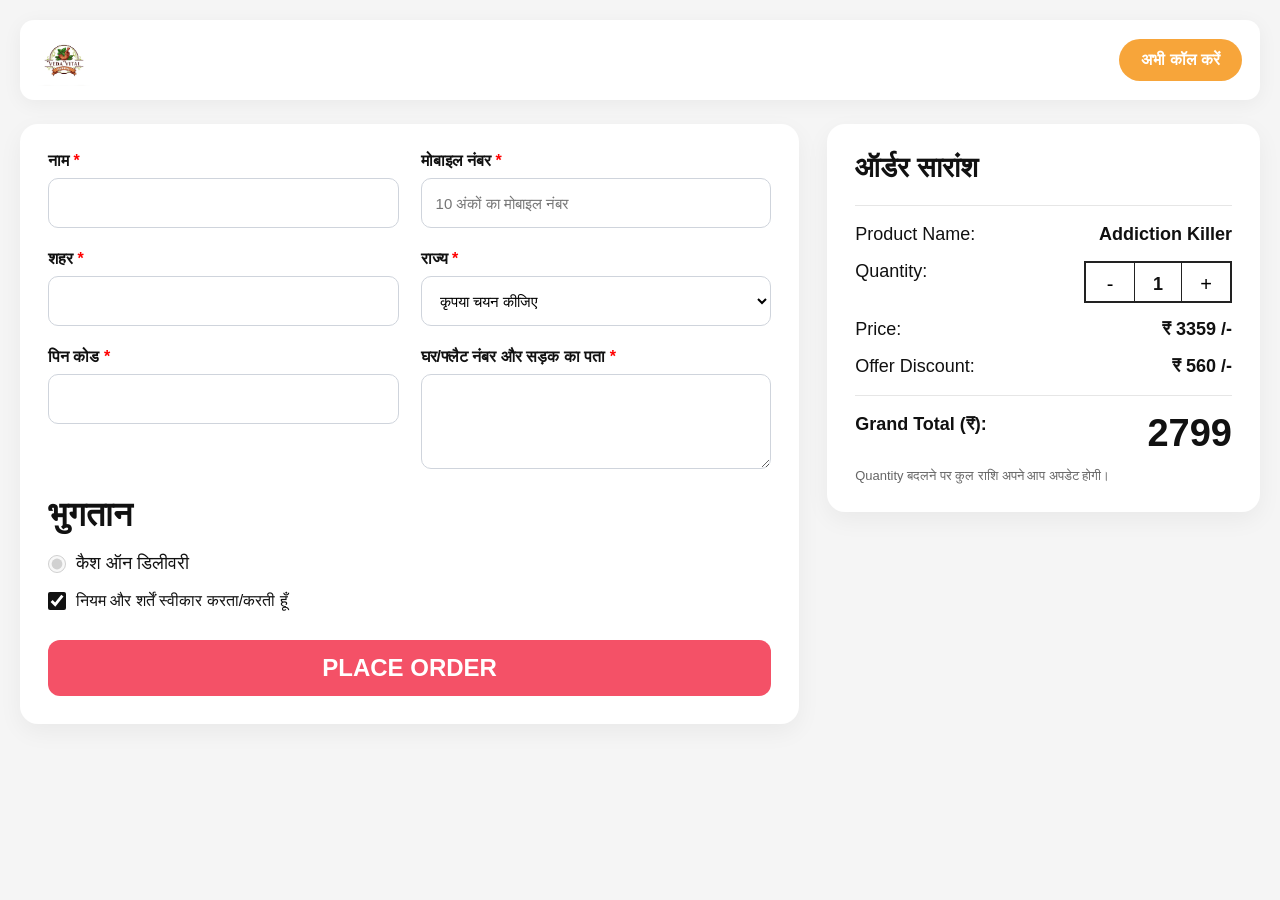
<file: checkout.html>
<!DOCTYPE html>
<html lang="hi">
<head>
<!-- Meta Pixel Code -->
<script>
!function(f,b,e,v,n,t,s)
{if(f.fbq)return;n=f.fbq=function(){n.callMethod?
n.callMethod.apply(n,arguments):n.queue.push(arguments)};
if(!f._fbq)f._fbq=n;n.push=n;n.loaded=!0;n.version='2.0';
n.queue=[];t=b.createElement(e);t.async=!0;
t.src=v;s=b.getElementsByTagName(e)[0];
s.parentNode.insertBefore(t,s)}(window, document,'script',
'https://connect.facebook.net/en_US/fbevents.js');
fbq('init', '710224872113817');
fbq('track', 'PageView');
</script>
<noscript><img height="1" width="1" style="display:none"
src="https://www.facebook.com/tr?id=710224872113817&ev=PageView&noscript=1"
/></noscript>
<!-- End Meta Pixel Code -->
  <meta charset="UTF-8" />
  <meta name="viewport" content="width=device-width, initial-scale=1.0" />
  <title>Checkout | ZERO एडिक्शन</title>
  <style>
    * {
      box-sizing: border-box;
      margin: 0;
      padding: 0;
    }

    body {
      font-family: Arial, sans-serif;
      background: #f5f5f5;
      color: #111;
    }

    a {
      text-decoration: none;
    }

    .container {
      max-width: 1280px;
      margin: 0 auto;
      padding: 20px;
    }

    .topbar {
      background: #fff;
      border-radius: 14px;
      padding: 14px 18px;
      display: flex;
      justify-content: space-between;
      align-items: center;
      margin-bottom: 24px;
      box-shadow: 0 4px 20px rgba(0,0,0,0.05);
      gap: 10px;
    }

    .logo-wrap img {
      max-height: 52px;
      width: auto;
      display: block;
    }

    .call-btn {
      background: #f7a53a;
      color: #fff;
      border: none;
      padding: 12px 22px;
      border-radius: 999px;
      font-size: 16px;
      font-weight: 700;
      cursor: pointer;
      white-space: nowrap;
    }

    .checkout-grid {
      display: grid;
      grid-template-columns: 1.35fr 0.75fr;
      gap: 28px;
      align-items: start;
    }

    .card {
      background: #fff;
      border-radius: 18px;
      padding: 28px;
      box-shadow: 0 8px 25px rgba(0,0,0,0.05);
    }

    .form-grid {
      display: grid;
      grid-template-columns: 1fr 1fr;
      gap: 22px 22px;
    }

    .field-group {
      display: flex;
      flex-direction: column;
    }

    .field-group.full {
      grid-column: 1 / -1;
    }

    label {
      font-size: 16px;
      margin-bottom: 8px;
      font-weight: 600;
    }

    .required {
      color: red;
    }

    input,
    select,
    textarea {
      width: 100%;
      height: 50px;
      border: 1px solid #cfd4dc;
      border-radius: 10px;
      padding: 12px 14px;
      font-size: 15px;
      outline: none;
      background: #fff;
    }

    textarea {
      min-height: 95px;
      resize: vertical;
      padding-top: 14px;
    }

    input:focus,
    select:focus,
    textarea:focus {
      border-color: #f05a6b;
      box-shadow: 0 0 0 3px rgba(240, 90, 107, 0.12);
    }

    .payment-title {
      font-size: 34px;
      font-weight: 800;
      margin: 26px 0 18px;
    }

    .radio-row,
    .check-row {
      display: flex;
      align-items: center;
      gap: 10px;
      margin-bottom: 18px;
      font-size: 18px;
    }

    .radio-row input,
    .check-row input {
      width: 18px;
      height: 18px;
      accent-color: #111;
    }

    .place-order-btn {
      width: 100%;
      height: 56px;
      border: none;
      background: #f45167;
      color: #fff;
      font-size: 24px;
      font-weight: 800;
      border-radius: 12px;
      cursor: pointer;
      margin-top: 12px;
      transition: 0.2s ease;
    }

    .place-order-btn:hover {
      transform: translateY(-1px);
      background: #eb3f58;
    }

    .place-order-btn:disabled {
      opacity: 0.7;
      cursor: not-allowed;
    }

    .summary-title {
      font-size: 28px;
      font-weight: 800;
      margin-bottom: 20px;
    }

    .summary-divider {
      border: none;
      border-top: 1px solid #e6e6e6;
      margin: 18px 0;
    }

    .summary-row {
      display: flex;
      justify-content: space-between;
      align-items: flex-start;
      gap: 12px;
      margin-bottom: 16px;
      font-size: 18px;
    }

    .summary-row strong {
      font-weight: 800;
    }

    .qty-box {
      display: inline-flex;
      border: 2px solid #222;
      overflow: hidden;
      min-width: 145px;
      height: 42px;
    }

    .qty-btn,
    .qty-value {
      width: 48px;
      height: 42px;
      border: none;
      background: #fff;
      font-size: 20px;
      display: flex;
      align-items: center;
      justify-content: center;
    }

    .qty-btn {
      cursor: pointer;
    }

    .qty-value {
      border-left: 1px solid #222;
      border-right: 1px solid #222;
      font-size: 18px;
      font-weight: 700;
    }

    .grand-total {
      font-size: 18px;
      font-weight: 700;
    }

    .grand-total-value {
      font-size: 38px;
      font-weight: 900;
      line-height: 1;
    }

    .small-note {
      margin-top: 14px;
      font-size: 13px;
      color: #666;
    }

    .success-msg,
    .error-msg {
      margin-top: 16px;
      padding: 12px 14px;
      border-radius: 10px;
      font-size: 14px;
      display: none;
    }

    .success-msg {
      background: #e9f9ef;
      color: #167c38;
      border: 1px solid #b7e6c7;
    }

    .error-msg {
      background: #fff0f2;
      color: #bb1e38;
      border: 1px solid #f5b3be;
    }

    @media (max-width: 991px) {
      .checkout-grid {
        grid-template-columns: 1fr;
      }

      .summary-card {
        order: -1;
      }
    }

    @media (max-width: 767px) {
      .container {
        padding: 14px;
      }

      .card {
        padding: 18px;
        border-radius: 14px;
      }

      .topbar {
        padding: 12px 14px;
      }

      .call-btn {
        padding: 10px 14px;
        font-size: 14px;
      }

      .form-grid {
        grid-template-columns: 1fr;
        gap: 16px;
      }

      .payment-title {
        font-size: 28px;
      }

      .summary-title {
        font-size: 24px;
      }

      .summary-row {
        font-size: 16px;
      }

      .grand-total-value {
        font-size: 30px;
      }

      .place-order-btn {
        font-size: 20px;
        height: 52px;
      }
    }
  </style>
</head>
<body>

  <div class="container">
    <div class="topbar">
      <a href="index.html" class="logo-wrap">
        <img src="logo.jpg" alt="veda vital logo" />
      </a>

      <a href="tel:9910564302">
        <button class="call-btn">अभी कॉल करें</button>
      </a>
    </div>

    <div class="checkout-grid">
      <!-- LEFT -->
      <div class="card">
        <form id="checkoutForm">
          <div class="form-grid">
            <div class="field-group">
              <label for="name">नाम <span class="required">*</span></label>
              <input type="text" id="name" name="name" required />
            </div>

            <div class="field-group">
              <label for="phone">मोबाइल नंबर <span class="required">*</span></label>
              <input type="tel" id="phone" name="phone" maxlength="10" inputmode="numeric" placeholder="10 अंकों का मोबाइल नंबर" required />
            </div>

            <div class="field-group">
              <label for="city">शहर <span class="required">*</span></label>
              <input type="text" id="city" name="city" required />
            </div>

            <div class="field-group">
              <label for="state">राज्य <span class="required">*</span></label>
              <select id="state" name="state" required>
                <option value="">कृपया चयन कीजिए</option>
                <option>Andhra Pradesh</option>
                <option>Arunachal Pradesh</option>
                <option>Assam</option>
                <option>Bihar</option>
                <option>Chhattisgarh</option>
                <option>Delhi</option>
                <option>Goa</option>
                <option>Gujarat</option>
                <option>Haryana</option>
                <option>Himachal Pradesh</option>
                <option>Jharkhand</option>
                <option>Karnataka</option>
                <option>Kerala</option>
                <option>Madhya Pradesh</option>
                <option>Maharashtra</option>
                <option>Odisha</option>
                <option>Punjab</option>
                <option>Rajasthan</option>
                <option>Tamil Nadu</option>
                <option>Telangana</option>
                <option>Uttar Pradesh</option>
                <option>Uttarakhand</option>
                <option>West Bengal</option>
              </select>
            </div>

            <div class="field-group">
              <label for="pincode">पिन कोड <span class="required">*</span></label>
              <input type="text" id="pincode" name="pincode" maxlength="6" inputmode="numeric" required />
            </div>

            <div class="field-group">
              <label for="address">घर/फ्लैट नंबर और सड़क का पता <span class="required">*</span></label>
              <textarea id="address" name="address" required></textarea>
            </div>
          </div>

          <div class="payment-title">भुगतान</div>

          <div class="radio-row">
            <input type="radio" checked disabled />
            <span>कैश ऑन डिलीवरी</span>
          </div>

          <div class="check-row">
            <input type="checkbox" id="terms" required checked />
            <label for="terms" style="margin:0; font-size:16px; font-weight:500;">
              नियम और शर्तें स्वीकार करता/करती हूँ
            </label>
          </div>

          <!-- Hidden fields -->
          <input type="hidden" name="product_name" id="product_name" value="Addiction Killer" />
          <input type="hidden" name="price" id="price" value="3359" />
          <input type="hidden" name="discount" id="discount" value="560" />
          <input type="hidden" name="quantity" id="quantityInput" value="1" />
          <input type="hidden" name="grand_total" id="grandTotalInput" value="2799" />
          <input type="hidden" name="payment_method" value="Cash on Delivery" />
          <input type="hidden" name="source_page" value="checkout.html" />

          <button type="submit" class="place-order-btn" id="submitBtn">PLACE ORDER</button>

          <div class="success-msg" id="successMsg">
            आपका ऑर्डर सफलतापूर्वक भेज दिया गया है।
          </div>

          <div class="error-msg" id="errorMsg">
            कुछ गड़बड़ हुई है। कृपया दोबारा प्रयास करें।
          </div>
        </form>
      </div>

      <!-- RIGHT -->
      <div class="card summary-card">
        <div class="summary-title">ऑर्डर सारांश</div>
        <hr class="summary-divider" />

        <div class="summary-row">
          <span>Product Name:</span>
          <strong id="summaryProduct">Addiction Killer</strong>
        </div>

        <div class="summary-row">
          <span>Quantity:</span>
          <div class="qty-box">
            <button type="button" class="qty-btn" id="minusBtn">-</button>
            <div class="qty-value" id="qtyDisplay">1</div>
            <button type="button" class="qty-btn" id="plusBtn">+</button>
          </div>
        </div>

        <div class="summary-row">
          <span>Price:</span>
          <strong>₹ <span id="priceDisplay">3359</span> /-</strong>
        </div>

        <div class="summary-row">
          <span>Offer Discount:</span>
          <strong>₹ <span id="discountDisplay">560</span> /-</strong>
        </div>

        <hr class="summary-divider" />

        <div class="summary-row">
          <span class="grand-total">Grand Total (₹):</span>
          <div class="grand-total-value" id="grandTotalDisplay">2799</div>
        </div>

        <div class="small-note">
          Quantity बदलने पर कुल राशि अपने आप अपडेट होगी।
        </div>
      </div>
    </div>
  </div>

  <script>
    const APPS_SCRIPT_URL = "https://script.google.com/macros/s/AKfycbwh4x96xeP_hKh7RSVMTokemGAPY7vRoQJBjHwmtXNvh4Wm2vWD58uu_ID8bHEUovTx/exec";

    const basePrice = 3359;
    const baseDiscount = 560;

    const qtyDisplay = document.getElementById("qtyDisplay");
    const quantityInput = document.getElementById("quantityInput");
    const grandTotalDisplay = document.getElementById("grandTotalDisplay");
    const grandTotalInput = document.getElementById("grandTotalInput");
    const priceDisplay = document.getElementById("priceDisplay");
    const discountDisplay = document.getElementById("discountDisplay");

    const plusBtn = document.getElementById("plusBtn");
    const minusBtn = document.getElementById("minusBtn");
    const form = document.getElementById("checkoutForm");
    const submitBtn = document.getElementById("submitBtn");
    const successMsg = document.getElementById("successMsg");
    const errorMsg = document.getElementById("errorMsg");

    let qty = 1;

    function updateTotals() {
      const totalPrice = basePrice * qty;
      const totalDiscount = baseDiscount * qty;
      const grandTotal = totalPrice - totalDiscount;

      qtyDisplay.textContent = qty;
      quantityInput.value = qty;
      priceDisplay.textContent = totalPrice;
      discountDisplay.textContent = totalDiscount;
      grandTotalDisplay.textContent = grandTotal;
      grandTotalInput.value = grandTotal;

      document.getElementById("price").value = totalPrice;
      document.getElementById("discount").value = totalDiscount;
    }

    plusBtn.addEventListener("click", () => {
      qty++;
      updateTotals();
    });

    minusBtn.addEventListener("click", () => {
      if (qty > 1) {
        qty--;
        updateTotals();
      }
    });

    document.getElementById("phone").addEventListener("input", function () {
      this.value = this.value.replace(/\D/g, "").slice(0, 10);
    });

    document.getElementById("pincode").addEventListener("input", function () {
      this.value = this.value.replace(/\D/g, "").slice(0, 6);
    });

    form.addEventListener("submit", async function (e) {
      e.preventDefault();

      successMsg.style.display = "none";
      errorMsg.style.display = "none";

      const name = document.getElementById("name").value.trim();
      const phone = document.getElementById("phone").value.trim();
      const city = document.getElementById("city").value.trim();
      const state = document.getElementById("state").value.trim();
      const pincode = document.getElementById("pincode").value.trim();
      const address = document.getElementById("address").value.trim();
      const terms = document.getElementById("terms").checked;

      if (!name || !phone || !city || !state || !pincode || !address) {
        errorMsg.textContent = "कृपया सभी आवश्यक जानकारी भरें।";
        errorMsg.style.display = "block";
        return;
      }

      if (!/^[6-9]\d{9}$/.test(phone)) {
        errorMsg.textContent = "कृपया सही 10 अंकों का भारतीय मोबाइल नंबर भरें।";
        errorMsg.style.display = "block";
        return;
      }

      if (!/^\d{6}$/.test(pincode)) {
        errorMsg.textContent = "कृपया सही 6 अंकों का पिन कोड भरें।";
        errorMsg.style.display = "block";
        return;
      }

      if (!terms) {
        errorMsg.textContent = "कृपया नियम और शर्तें स्वीकार करें।";
        errorMsg.style.display = "block";
        return;
      }

      submitBtn.disabled = true;
      submitBtn.textContent = "SUBMITTING...";

      const formData = new FormData(form);

      try {
        await fetch(APPS_SCRIPT_URL, {
          method: "POST",
          body: formData
        });

        successMsg.style.display = "block";

        setTimeout(() => {
          window.location.href = "thankyou.html";
        }, 1200);

      } catch (error) {
        errorMsg.textContent = "डेटा भेजने में समस्या आई। कृपया फिर से कोशिश करें।";
        errorMsg.style.display = "block";
      } finally {
        submitBtn.disabled = false;
        submitBtn.textContent = "PLACE ORDER";
      }
    });

    updateTotals();
  </script>
</body>
</html>
</file>
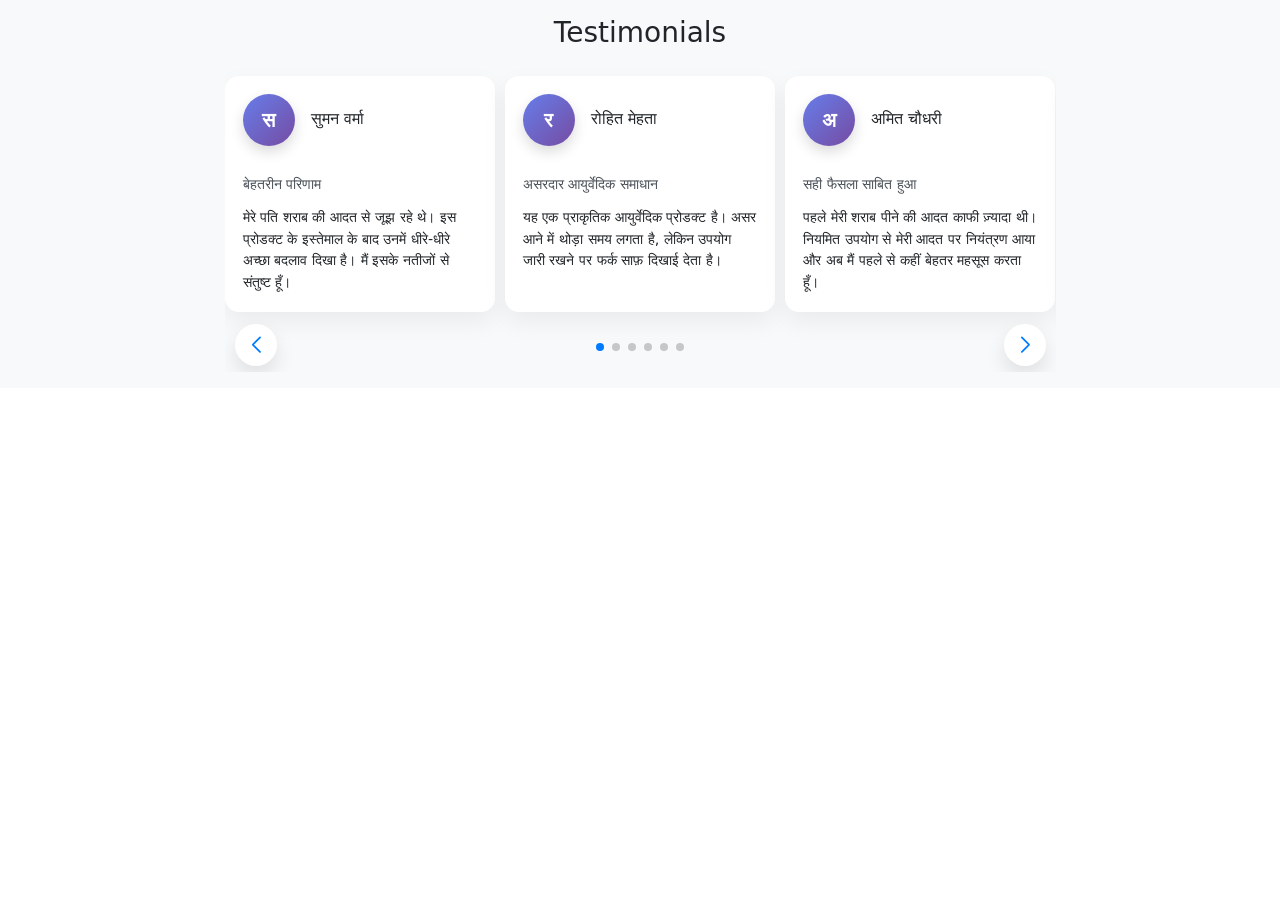
<file: reviews.html>
<!DOCTYPE html><html lang="en"><head>
    <meta charset="UTF-8">
    <meta name="viewport" content="width=device-width, initial-scale=1.0">
    <title>Testimonials Slider</title>

    <!-- Bootstrap CSS -->
    <link href="bootstrap.min.css" rel="stylesheet">
    <!-- Swiper CSS -->
    <link rel="stylesheet" href="swiper-bundle.min_1.css">

    <style>
      .review-section {
        position: relative;
        z-index: 5;
        background: #f8f9fa;
      }
      .reviewSwiper {
        width: 100%;
        overflow: hidden;
        padding: 10px 0 60px;
      }
      .reviewSwiper .swiper-wrapper {
        align-items: stretch;
      }
      .reviewSwiper .swiper-slide {
        height: auto !important;
        display: flex;
      }
      .review-card {
        width: 100%;
        background: #fff;
        border-radius: 14px;
        padding: 18px;
        box-shadow: 0 10px 25px rgba(0, 0, 0, 0.06);
        height: 100%;
      }
      .user-avatar {
        width: 52px;
        height: 52px;
        border-radius: 50%;
        display: flex;
        align-items: center;
        justify-content: center;
        font-weight: 700;
        color: #fff;
        font-size: 20px;
        box-shadow: 0 6px 14px rgba(0, 0, 0, 0.14);
        flex-shrink: 0;
        background: linear-gradient(135deg, #667eea, #764ba2);
      }
      .reviewSwiper .swiper-button-prev,
      .reviewSwiper .swiper-button-next {
        width: 42px;
        height: 42px;
        border-radius: 50%;
        background: #fff;
        box-shadow: 0 10px 20px rgba(0, 0, 0, 0.1);
        top: auto;
        bottom: 6px;
      }
      .reviewSwiper .swiper-button-prev {
        left: 10px;
      }
      .reviewSwiper .swiper-button-next {
        right: 10px;
      }
      .reviewSwiper .swiper-button-prev::after,
      .reviewSwiper .swiper-button-next::after {
        font-size: 16px;
        font-weight: 800;
      }
      .reviewSwiper .swiper-pagination {
        bottom: 14px !important;
      }

      /* small helpers so your extra content fits nicely (doesn't change your look) */
      .review-card .fs-sm {
        font-size: 0.9rem;
      }
      .review-card .sk-star-filled {
        color: #ffc107; /* bootstrap warning */
      }
    </style>
  </head>

  <body>
    <section class="review-section py-3">
      <div class="container">
        <div class="row justify-content-center">
          <div class="col-lg-9">
            <h3 class="mb-3 text-center">Testimonials</h3>

            <div class="swiper reviewSwiper">
              <div class="swiper-wrapper">
                <!-- Slide 1 -->
                <div class="swiper-slide">
                  <div class="review-card">
                    <div class="d-flex align-items-center mb-3">
                      <div class="user-avatar me-3">स</div>
                      <div class="text-nowrap">
                        <span class="h6 mb-0">सुमन वर्मा</span>
                        <i class="sk-check-circle text-success align-middle ms-1" data-bs-toggle="tooltip" data-bs-placement="top" data-bs-custom-class="tooltip-sm" data-bs-title="Verified customer"></i>
                      </div>
                    </div>

                    <div class="d-flex gap-1 fs-sm pb-2 mb-1">
                      <i class="sk-star-filled"></i>
                      <i class="sk-star-filled"></i>
                      <i class="sk-star-filled"></i>
                      <i class="sk-star-filled"></i>
                      <i class="sk-star-filled"></i>
                    </div>

                    <ul class="list-unstyled fs-sm pb-2 mb-1">
                      <li>
                        <span class="text-dark-emphasis fw-medium">बेहतरीन परिणाम</span>
                      </li>
                    </ul>

                    <p class="fs-sm mb-0">
                      मेरे पति शराब की आदत से जूझ रहे थे। इस प्रोडक्ट के इस्तेमाल
                      के बाद उनमें धीरे-धीरे अच्छा बदलाव दिखा है। मैं इसके नतीजों
                      से संतुष्ट हूँ।
                    </p>
                  </div>
                </div>

                <!-- Slide 2 -->
                <div class="swiper-slide">
                  <div class="review-card">
                    <div class="d-flex align-items-center mb-3">
                      <div class="user-avatar me-3">र</div>
                      <div class="text-nowrap">
                        <span class="h6 mb-0">रोहित मेहता</span>
                        <i class="sk-check-circle text-success align-middle ms-1" data-bs-toggle="tooltip" data-bs-placement="top" data-bs-custom-class="tooltip-sm" data-bs-title="Verified customer"></i>
                      </div>
                    </div>

                    <div class="d-flex gap-1 fs-sm pb-2 mb-1">
                      <i class="sk-star-filled"></i>
                      <i class="sk-star-filled"></i>
                      <i class="sk-star-filled"></i>
                      <i class="sk-star-filled"></i>
                    </div>

                    <ul class="list-unstyled fs-sm pb-2 mb-1">
                      <li>
                        <span class="text-dark-emphasis fw-medium">असरदार आयुर्वेदिक समाधान</span>
                      </li>
                    </ul>

                    <p class="fs-sm mb-0">
                      यह एक प्राकृतिक आयुर्वेदिक प्रोडक्ट है। असर आने में थोड़ा
                      समय लगता है, लेकिन उपयोग जारी रखने पर फर्क साफ़ दिखाई देता
                      है।
                    </p>
                  </div>
                </div>

                <!-- Slide 3 -->
                <div class="swiper-slide">
                  <div class="review-card">
                    <div class="d-flex align-items-center mb-3">
                      <div class="user-avatar me-3">अ</div>
                      <div class="text-nowrap">
                        <span class="h6 mb-0">अमित चौधरी</span>
                        <i class="sk-check-circle text-success align-middle ms-1" data-bs-toggle="tooltip" data-bs-placement="top" data-bs-custom-class="tooltip-sm" data-bs-title="Verified customer"></i>
                      </div>
                    </div>

                    <div class="d-flex gap-1 fs-sm pb-2 mb-1">
                      <i class="sk-star-filled"></i>
                      <i class="sk-star-filled"></i>
                      <i class="sk-star-filled"></i>
                      <i class="sk-star-filled"></i>
                      <i class="sk-star-filled"></i>
                    </div>

                    <ul class="list-unstyled fs-sm pb-2 mb-1">
                      <li>
                        <span class="text-dark-emphasis fw-medium">सही फैसला साबित हुआ</span>
                      </li>
                    </ul>

                    <p class="fs-sm mb-0">
                      पहले मेरी शराब पीने की आदत काफी ज़्यादा थी। नियमित उपयोग से
                      मेरी आदत पर नियंत्रण आया और अब मैं पहले से कहीं बेहतर महसूस
                      करता हूँ।
                    </p>
                  </div>
                </div>

                <!-- Slide 4 -->
                <div class="swiper-slide">
                  <div class="review-card">
                    <div class="d-flex align-items-center mb-3">
                      <div class="user-avatar me-3">न</div>
                      <div class="text-nowrap">
                        <span class="h6 mb-0">निखिल शर्मा</span>
                        <i class="sk-check-circle text-success align-middle ms-1" data-bs-toggle="tooltip" data-bs-placement="top" data-bs-custom-class="tooltip-sm" data-bs-title="Verified customer"></i>
                      </div>
                    </div>

                    <div class="d-flex gap-1 fs-sm pb-2 mb-1">
                      <i class="sk-star-filled"></i>
                      <i class="sk-star-filled"></i>
                      <i class="sk-star-filled"></i>
                      <i class="sk-star-filled"></i>
                    </div>

                    <ul class="list-unstyled fs-sm pb-2 mb-1">
                      <li>
                        <span class="text-dark-emphasis fw-medium">परिवार के लिए मददगार</span>
                      </li>
                    </ul>

                    <p class="fs-sm mb-0">
                      मैंने यह अपने छोटे भाई के लिए खरीदा था। कुछ समय बाद उसकी
                      शराब की लत में साफ़ कमी आई और अब वह काफी संभला हुआ है।
                    </p>
                  </div>
                </div>

                <!-- Slide 5 -->
                <div class="swiper-slide">
                  <div class="review-card">
                    <div class="d-flex align-items-center mb-3">
                      <div class="user-avatar me-3">द</div>
                      <div class="text-nowrap">
                        <span class="h6 mb-0">दीपक यादव</span>
                        <i class="sk-check-circle text-success align-middle ms-1" data-bs-toggle="tooltip" data-bs-placement="top" data-bs-custom-class="tooltip-sm" data-bs-title="Verified customer"></i>
                      </div>
                    </div>

                    <div class="d-flex gap-1 fs-sm pb-2 mb-1">
                      <i class="sk-star-filled"></i>
                      <i class="sk-star-filled"></i>
                      <i class="sk-star-filled"></i>
                      <i class="sk-star-filled"></i>
                      <i class="sk-star-filled"></i>
                    </div>

                    <ul class="list-unstyled fs-sm pb-2 mb-1">
                      <li>
                        <span class="text-dark-emphasis fw-medium">वाकई उपयोगी</span>
                      </li>
                    </ul>

                    <p class="fs-sm mb-0">
                      मेरे दोस्त ने लगभग तीन महीने तक इसका सेवन किया। अब उसकी
                      शराब की इच्छा बहुत कम हो चुकी है और उसका आत्मविश्वास भी
                      बढ़ा है।
                    </p>
                  </div>
                </div>

                <!-- Slide 6 -->
                <div class="swiper-slide">
                  <div class="review-card">
                    <div class="d-flex align-items-center mb-3">
                      <div class="user-avatar me-3">क</div>
                      <div class="text-nowrap">
                        <span class="h6 mb-0">करण सिंह</span>
                        <i class="sk-check-circle text-success align-middle ms-1" data-bs-toggle="tooltip" data-bs-placement="top" data-bs-custom-class="tooltip-sm" data-bs-title="Verified customer"></i>
                      </div>
                    </div>

                    <div class="d-flex gap-1 fs-sm pb-2 mb-1">
                      <i class="sk-star-filled"></i>
                      <i class="sk-star-filled"></i>
                      <i class="sk-star-filled"></i>
                      <i class="sk-star-filled"></i>
                      <i class="sk-star-filled"></i>
                    </div>

                    <ul class="list-unstyled fs-sm pb-2 mb-1">
                      <li>
                        <span class="text-dark-emphasis fw-medium">अच्छा अनुभव</span>
                      </li>
                    </ul>

                    <p class="fs-sm mb-0">
                      यह प्रोडक्ट असर करता है और सबसे अच्छी बात यह है कि इसके
                      इस्तेमाल से किसी तरह की उल्टी या पेट दर्द जैसी परेशानी नहीं
                      हुई।
                    </p>
                  </div>
                </div>
              </div>

              <!-- Controls (unchanged) -->
              <div class="swiper-pagination"></div>
              <div class="swiper-button-prev"></div>
              <div class="swiper-button-next"></div>
            </div>
          </div>
        </div>
      </div>
    </section>

    <!-- JS -->
    <script src="bootstrap.bundle.min.js"></script>
    <script src="swiper-bundle.min_1.js"></script>

    <script>
      new Swiper(".reviewSwiper", {
        loop: true,
        spaceBetween: 10,
        slidesPerView: 1,
        autoplay: { delay: 2500, disableOnInteraction: false },
        pagination: { el: ".reviewSwiper .swiper-pagination", clickable: true },
        navigation: {
          nextEl: ".reviewSwiper .swiper-button-next",
          prevEl: ".reviewSwiper .swiper-button-prev",
        },
        breakpoints: {
          768: { slidesPerView: 2 },
          1200: { slidesPerView: 3 },
        },
      });
    </script>
  

</body></html>
</file>
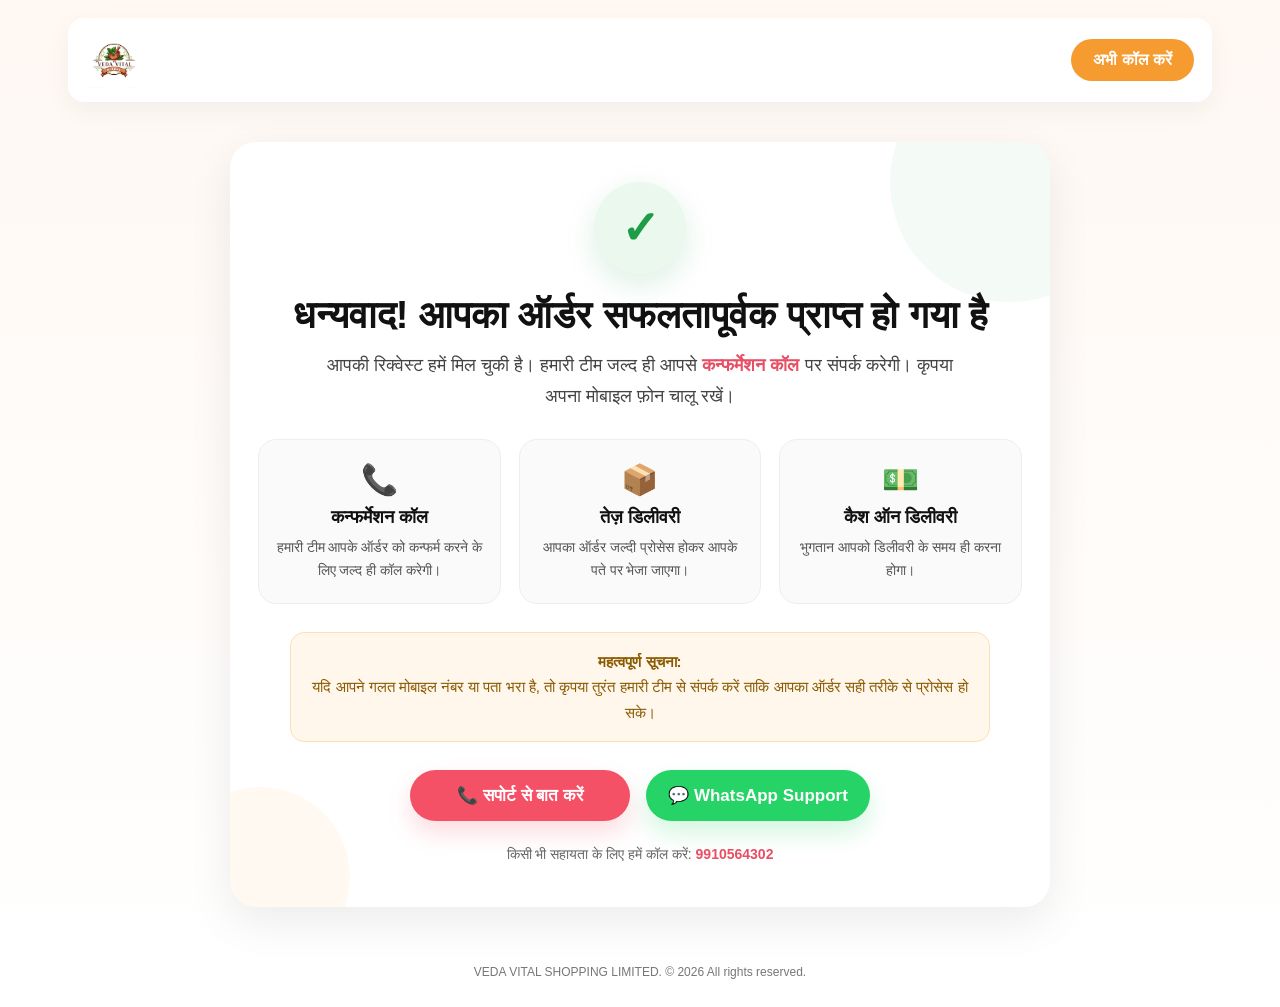
<file: thankyou.html>
<!DOCTYPE html>
<html lang="hi">
<head>
<!-- Meta Pixel Code -->
<script>
!function(f,b,e,v,n,t,s)
{if(f.fbq)return;n=f.fbq=function(){n.callMethod?
n.callMethod.apply(n,arguments):n.queue.push(arguments)};
if(!f._fbq)f._fbq=n;n.push=n;n.loaded=!0;n.version='2.0';
n.queue=[];t=b.createElement(e);t.async=!0;
t.src=v;s=b.getElementsByTagName(e)[0];
s.parentNode.insertBefore(t,s)}(window, document,'script',
'https://connect.facebook.net/en_US/fbevents.js');
fbq('init', '1616469029634146');
fbq('track', 'Purchase');
</script>
<noscript><img height="1" width="1" style="display:none"
src="https://www.facebook.com/tr?id=1616469029634146&ev=Purchase&noscript=1"
/></noscript>
<!-- End Meta Pixel Code -->
  <meta charset="UTF-8" />
  <meta name="viewport" content="width=device-width, initial-scale=1.0" />
  <title>धन्यवाद | ऑर्डर सफल</title>

  <style>
    * {
      margin: 0;
      padding: 0;
      box-sizing: border-box;
      font-family: Arial, sans-serif;
    }

    body {
      background: linear-gradient(180deg, #fff8f3 0%, #fff 100%);
      color: #111;
      min-height: 100vh;
    }

    a {
      text-decoration: none;
    }

    .container {
      max-width: 1180px;
      margin: 0 auto;
      padding: 18px;
    }

    .topbar {
      background: #fff;
      border-radius: 16px;
      padding: 14px 18px;
      display: flex;
      justify-content: space-between;
      align-items: center;
      margin-bottom: 30px;
      box-shadow: 0 8px 28px rgba(0,0,0,0.05);
      gap: 10px;
    }

    .logo img {
      max-height: 56px;
      width: auto;
      display: block;
    }

    .call-btn {
      background: #f59b2f;
      color: #fff;
      border: none;
      padding: 12px 22px;
      border-radius: 999px;
      font-size: 16px;
      font-weight: 700;
      cursor: pointer;
      white-space: nowrap;
      transition: 0.2s ease;
    }

    .call-btn:hover {
      transform: translateY(-1px);
      background: #eb8e20;
    }

    .thankyou-wrap {
      display: flex;
      justify-content: center;
      align-items: center;
      padding: 10px 0 30px;
    }

    .thankyou-card {
      width: 100%;
      max-width: 820px;
      background: #fff;
      border-radius: 26px;
      padding: 40px 28px;
      box-shadow: 0 14px 45px rgba(0,0,0,0.08);
      text-align: center;
      position: relative;
      overflow: hidden;
    }

    .thankyou-card::before {
      content: "";
      position: absolute;
      width: 240px;
      height: 240px;
      background: rgba(76, 175, 80, 0.06);
      border-radius: 50%;
      top: -80px;
      right: -80px;
    }

    .thankyou-card::after {
      content: "";
      position: absolute;
      width: 180px;
      height: 180px;
      background: rgba(245, 155, 47, 0.06);
      border-radius: 50%;
      bottom: -60px;
      left: -60px;
    }

    .checkmark {
      width: 92px;
      height: 92px;
      margin: 0 auto 20px;
      background: #eaf8ee;
      border-radius: 50%;
      display: flex;
      justify-content: center;
      align-items: center;
      font-size: 46px;
      color: #1e9c47;
      font-weight: bold;
      position: relative;
      z-index: 2;
      box-shadow: 0 10px 30px rgba(30,156,71,0.15);
    }

    .thankyou-title {
      font-size: 38px;
      font-weight: 800;
      color: #111;
      margin-bottom: 12px;
      position: relative;
      z-index: 2;
    }

    .thankyou-subtitle {
      font-size: 18px;
      color: #444;
      line-height: 1.7;
      max-width: 650px;
      margin: 0 auto 28px;
      position: relative;
      z-index: 2;
    }

    .highlight {
      color: #e84f64;
      font-weight: 800;
    }

    .info-grid {
      display: grid;
      grid-template-columns: repeat(3, 1fr);
      gap: 18px;
      margin: 28px 0;
      position: relative;
      z-index: 2;
    }

    .info-box {
      background: #fafafa;
      border: 1px solid #eee;
      border-radius: 18px;
      padding: 22px 16px;
      text-align: center;
    }

    .info-box .icon {
      font-size: 30px;
      margin-bottom: 10px;
    }

    .info-box h3 {
      font-size: 18px;
      margin-bottom: 8px;
      font-weight: 800;
    }

    .info-box p {
      font-size: 14px;
      color: #555;
      line-height: 1.6;
    }

    .order-note {
      background: #fff7eb;
      border: 1px solid #ffe0b2;
      color: #8a5a00;
      padding: 16px 18px;
      border-radius: 14px;
      font-size: 15px;
      line-height: 1.7;
      margin: 20px auto 28px;
      max-width: 700px;
      position: relative;
      z-index: 2;
    }

    .cta-row {
      display: flex;
      justify-content: center;
      gap: 16px;
      flex-wrap: wrap;
      margin-top: 12px;
      position: relative;
      z-index: 2;
    }

    .btn {
      min-width: 220px;
      padding: 15px 22px;
      border-radius: 999px;
      font-size: 17px;
      font-weight: 800;
      border: none;
      cursor: pointer;
      transition: 0.2s ease;
      display: inline-flex;
      align-items: center;
      justify-content: center;
      gap: 8px;
    }

    .btn-primary {
      background: #f45167;
      color: #fff;
      box-shadow: 0 12px 25px rgba(244,81,103,0.2);
    }

    .btn-primary:hover {
      transform: translateY(-2px);
      background: #e63f58;
    }

    .btn-whatsapp {
      background: #25D366;
      color: #fff;
      box-shadow: 0 12px 25px rgba(37,211,102,0.2);
    }

    .btn-whatsapp:hover {
      transform: translateY(-2px);
      background: #1ebe5a;
    }

    .small-support {
      margin-top: 22px;
      font-size: 14px;
      color: #666;
      line-height: 1.7;
      position: relative;
      z-index: 2;
    }

    .small-support a {
      color: #e84f64;
      font-weight: 700;
    }

    .footer-note {
      text-align: center;
      margin-top: 28px;
      font-size: 12px;
      color: #777;
      padding-bottom: 10px;
    }

    @media (max-width: 900px) {
      .info-grid {
        grid-template-columns: 1fr;
      }

      .thankyou-title {
        font-size: 32px;
      }

      .thankyou-subtitle {
        font-size: 17px;
      }
    }

    @media (max-width: 600px) {
      .container {
        padding: 14px;
      }

      .topbar {
        padding: 12px 14px;
      }

      .logo img {
        max-height: 48px;
      }

      .call-btn {
        padding: 10px 14px;
        font-size: 14px;
      }

      .thankyou-card {
        padding: 28px 18px;
        border-radius: 20px;
      }

      .checkmark {
        width: 80px;
        height: 80px;
        font-size: 40px;
      }

      .thankyou-title {
        font-size: 28px;
      }

      .thankyou-subtitle {
        font-size: 16px;
      }

      .btn {
        width: 100%;
        min-width: 100%;
        font-size: 16px;
      }
    }
  </style>
</head>
<body>

  <div class="container">
    <!-- Topbar -->
    <div class="topbar">
      <a href="index.html" class="logo">
        <img src="logo.jpg" alt="Logo">
      </a>

      <a href="tel:9891291633">
        <button class="call-btn">अभी कॉल करें</button>
      </a>
    </div>

    <!-- Thank You Card -->
    <div class="thankyou-wrap">
      <div class="thankyou-card">
        <div class="checkmark">✓</div>

        <h1 class="thankyou-title">धन्यवाद! आपका ऑर्डर सफलतापूर्वक प्राप्त हो गया है</h1>

        <p class="thankyou-subtitle">
          आपकी रिक्वेस्ट हमें मिल चुकी है। हमारी टीम जल्द ही आपसे
          <span class="highlight">कन्फर्मेशन कॉल</span> पर संपर्क करेगी।
          कृपया अपना मोबाइल फ़ोन चालू रखें।
        </p>

        <div class="info-grid">
          <div class="info-box">
            <div class="icon">📞</div>
            <h3>कन्फर्मेशन कॉल</h3>
            <p>हमारी टीम आपके ऑर्डर को कन्फर्म करने के लिए जल्द ही कॉल करेगी।</p>
          </div>

          <div class="info-box">
            <div class="icon">📦</div>
            <h3>तेज़ डिलीवरी</h3>
            <p>आपका ऑर्डर जल्दी प्रोसेस होकर आपके पते पर भेजा जाएगा।</p>
          </div>

          <div class="info-box">
            <div class="icon">💵</div>
            <h3>कैश ऑन डिलीवरी</h3>
            <p>भुगतान आपको डिलीवरी के समय ही करना होगा।</p>
          </div>
        </div>

        <div class="order-note">
          <strong>महत्वपूर्ण सूचना:</strong><br>
          यदि आपने गलत मोबाइल नंबर या पता भरा है, तो कृपया तुरंत हमारी टीम से संपर्क करें
          ताकि आपका ऑर्डर सही तरीके से प्रोसेस हो सके।
        </div>

        <div class="cta-row">
          <a href="tel:9891291633">
            <button class="btn btn-primary">📞 सपोर्ट से बात करें</button>
          </a>

          <a href="https://wa.me/919891292875?text=Hello%20team%2C%20maine%20abhi%20order%20place%20kiya%20hai.%20Please%20help%20me." target="_blank">
            <button class="btn btn-whatsapp">💬 WhatsApp Support</button>
          </a>
        </div>

        <div class="small-support">
          किसी भी सहायता के लिए हमें कॉल करें:
          <a href="tel:9891291633">9910564302</a>
        </div>
      </div>
    </div>

    <div class="footer-note">
      VEDA VITAL SHOPPING LIMITED. © 2026 All rights reserved.
    </div>
  </div>

  <!-- Optional Auto Redirect after 20 sec -->
  <script>
    // Uncomment if you want auto redirect
    // setTimeout(() => {
    //   window.location.href = "index.html";
    // }, 20000);
  </script>

</body>
</html>
</file>
<file: sk-icons.min.css>
@font-face{font-display:block;font-family:sk-icons;src:url(sk-icons.woff2) format("woff2")}[class*=" sk-"]:before,[class^=sk-]:before{font-family:sk-icons!important;font-style:normal;font-variant:normal;font-weight:400!important;line-height:1;text-transform:none;-webkit-font-smoothing:antialiased;-moz-osx-font-smoothing:grayscale}.sk-activity:before{content:"\f101"}.sk-airbnb:before{content:"\f102"}.sk-airplay:before{content:"\f103"}.sk-alert-circle:before{content:"\f104"}.sk-alert-octagon:before{content:"\f105"}.sk-alert-triangle:before{content:"\f106"}.sk-align-center:before{content:"\f107"}.sk-align-justify:before{content:"\f108"}.sk-align-left:before{content:"\f109"}.sk-align-right:before{content:"\f10a"}.sk-anchor:before{content:"\f10b"}.sk-aperture:before{content:"\f10c"}.sk-apple:before{content:"\f10d"}.sk-archive:before{content:"\f10e"}.sk-arrow-down-circle:before{content:"\f10f"}.sk-arrow-down-left:before{content:"\f110"}.sk-arrow-down-right:before{content:"\f111"}.sk-arrow-down:before{content:"\f112"}.sk-arrow-left-circle:before{content:"\f113"}.sk-arrow-left:before{content:"\f114"}.sk-arrow-right-circle:before{content:"\f115"}.sk-arrow-right:before{content:"\f116"}.sk-arrow-up-circle:before{content:"\f117"}.sk-arrow-up-left:before{content:"\f118"}.sk-arrow-up-right:before{content:"\f119"}.sk-arrow-up:before{content:"\f11a"}.sk-at-sign:before{content:"\f11b"}.sk-auto:before{content:"\f11c"}.sk-avocado:before{content:"\f11d"}.sk-award:before{content:"\f11e"}.sk-banned:before{content:"\f11f"}.sk-bar-chart-2:before{content:"\f120"}.sk-bar-chart:before{content:"\f121"}.sk-battery-2:before{content:"\f122"}.sk-battery-charging:before{content:"\f123"}.sk-battery:before{content:"\f124"}.sk-behance:before{content:"\f125"}.sk-bell-off:before{content:"\f126"}.sk-bell:before{content:"\f127"}.sk-blogger:before{content:"\f128"}.sk-bluetooth:before{content:"\f129"}.sk-bold:before{content:"\f12a"}.sk-book-open:before{content:"\f12b"}.sk-book:before{content:"\f12c"}.sk-bookmark:before{content:"\f12d"}.sk-box:before{content:"\f12e"}.sk-briefcase:before{content:"\f12f"}.sk-broccoli:before{content:"\f130"}.sk-bullet:before{content:"\f131"}.sk-calendar:before{content:"\f132"}.sk-camera-2:before{content:"\f133"}.sk-camera-off:before{content:"\f134"}.sk-camera:before{content:"\f135"}.sk-cast:before{content:"\f136"}.sk-chat:before{content:"\f137"}.sk-check-circle:before{content:"\f138"}.sk-check-search:before{content:"\f139"}.sk-check-shield:before{content:"\f13a"}.sk-check-square:before{content:"\f13b"}.sk-check:before{content:"\f13c"}.sk-chevron-down:before{content:"\f13d"}.sk-chevron-left:before{content:"\f13e"}.sk-chevron-right:before{content:"\f13f"}.sk-chevron-up:before{content:"\f140"}.sk-chevrons-down:before{content:"\f141"}.sk-chevrons-left:before{content:"\f142"}.sk-chevrons-right:before{content:"\f143"}.sk-chevrons-up:before{content:"\f144"}.sk-click:before{content:"\f145"}.sk-clipboard:before{content:"\f146"}.sk-clock:before{content:"\f147"}.sk-close-circle:before{content:"\f148"}.sk-close-octagon:before{content:"\f149"}.sk-close-square:before{content:"\f14a"}.sk-close:before{content:"\f14b"}.sk-cloud-drizzle:before{content:"\f14c"}.sk-cloud-lightning:before{content:"\f14d"}.sk-cloud-off:before{content:"\f14e"}.sk-cloud-rain:before{content:"\f14f"}.sk-cloud-snow:before{content:"\f150"}.sk-cloud:before{content:"\f151"}.sk-code:before{content:"\f152"}.sk-codepen:before{content:"\f153"}.sk-coffee:before{content:"\f154"}.sk-columns:before{content:"\f155"}.sk-command:before{content:"\f156"}.sk-compass:before{content:"\f157"}.sk-computer:before{content:"\f158"}.sk-copy:before{content:"\f159"}.sk-corner-down-left:before{content:"\f15a"}.sk-corner-down-right:before{content:"\f15b"}.sk-corner-left-down:before{content:"\f15c"}.sk-corner-left-up:before{content:"\f15d"}.sk-corner-right-down:before{content:"\f15e"}.sk-corner-right-up:before{content:"\f15f"}.sk-corner-up-left:before{content:"\f160"}.sk-corner-up-right:before{content:"\f161"}.sk-credit-card:before{content:"\f162"}.sk-crop:before{content:"\f163"}.sk-crosshair:before{content:"\f164"}.sk-database:before{content:"\f165"}.sk-delete:before{content:"\f166"}.sk-delivery-2:before{content:"\f167"}.sk-delivery:before{content:"\f168"}.sk-disc:before{content:"\f169"}.sk-discord:before{content:"\f16a"}.sk-disqus:before{content:"\f16b"}.sk-divide:before{content:"\f16c"}.sk-dollar-sign:before{content:"\f16d"}.sk-download-cloud:before{content:"\f16e"}.sk-download:before{content:"\f16f"}.sk-dribbble:before{content:"\f170"}.sk-dropbox:before{content:"\f171"}.sk-droplet:before{content:"\f172"}.sk-edit-2:before{content:"\f173"}.sk-edit-3:before{content:"\f174"}.sk-edit:before{content:"\f175"}.sk-envato:before{content:"\f176"}.sk-evernote:before{content:"\f177"}.sk-external-link:before{content:"\f178"}.sk-eye-off:before{content:"\f179"}.sk-eye:before{content:"\f17a"}.sk-facebook:before{content:"\f17b"}.sk-fast-forward:before{content:"\f17c"}.sk-feather:before{content:"\f17d"}.sk-file-minus:before{content:"\f17e"}.sk-file-plus:before{content:"\f17f"}.sk-file-text:before{content:"\f180"}.sk-file:before{content:"\f181"}.sk-film:before{content:"\f182"}.sk-filter:before{content:"\f183"}.sk-flag:before{content:"\f184"}.sk-flickr:before{content:"\f185"}.sk-folder-minus:before{content:"\f186"}.sk-folder-plus:before{content:"\f187"}.sk-folder:before{content:"\f188"}.sk-food:before{content:"\f189"}.sk-foursquare:before{content:"\f18a"}.sk-frown:before{content:"\f18b"}.sk-game:before{content:"\f18c"}.sk-gift:before{content:"\f18d"}.sk-github:before{content:"\f18e"}.sk-globe:before{content:"\f18f"}.sk-gluten-free:before{content:"\f190"}.sk-google-drive:before{content:"\f191"}.sk-google-play:before{content:"\f192"}.sk-google:before{content:"\f193"}.sk-grid-2:before{content:"\f194"}.sk-grid:before{content:"\f195"}.sk-hanger:before{content:"\f196"}.sk-hangouts:before{content:"\f197"}.sk-hard-drive-2:before{content:"\f198"}.sk-hard-drive:before{content:"\f199"}.sk-hash:before{content:"\f19a"}.sk-headphones-2:before{content:"\f19b"}.sk-headphones:before{content:"\f19c"}.sk-heart-filled:before{content:"\f19d"}.sk-heart:before{content:"\f19e"}.sk-help-circle:before{content:"\f19f"}.sk-home:before{content:"\f1a0"}.sk-id-card:before{content:"\f1a1"}.sk-image:before{content:"\f1a2"}.sk-inbox:before{content:"\f1a3"}.sk-info:before{content:"\f1a4"}.sk-instagram:before{content:"\f1a5"}.sk-italic:before{content:"\f1a6"}.sk-key:before{content:"\f1a7"}.sk-kickstarter:before{content:"\f1a8"}.sk-layers-2:before{content:"\f1a9"}.sk-layers:before{content:"\f1aa"}.sk-layout:before{content:"\f1ab"}.sk-leaf:before{content:"\f1ac"}.sk-life-buoy:before{content:"\f1ad"}.sk-link-2:before{content:"\f1ae"}.sk-link:before{content:"\f1af"}.sk-linkedin:before{content:"\f1b0"}.sk-list:before{content:"\f1b1"}.sk-loader:before{content:"\f1b2"}.sk-lock:before{content:"\f1b3"}.sk-log-in:before{content:"\f1b4"}.sk-log-out:before{content:"\f1b5"}.sk-mail:before{content:"\f1b6"}.sk-map-pin:before{content:"\f1b7"}.sk-map:before{content:"\f1b8"}.sk-maximize-2:before{content:"\f1b9"}.sk-maximize:before{content:"\f1ba"}.sk-medium:before{content:"\f1bb"}.sk-meh:before{content:"\f1bc"}.sk-menu:before{content:"\f1bd"}.sk-message-circle:before{content:"\f1be"}.sk-message-square:before{content:"\f1bf"}.sk-messenger:before{content:"\f1c0"}.sk-mic-off:before{content:"\f1c1"}.sk-mic:before{content:"\f1c2"}.sk-minimize-2:before{content:"\f1c3"}.sk-minimize:before{content:"\f1c4"}.sk-minus-circle:before{content:"\f1c5"}.sk-minus-square:before{content:"\f1c6"}.sk-minus:before{content:"\f1c7"}.sk-monitor-2:before{content:"\f1c8"}.sk-monitor:before{content:"\f1c9"}.sk-moon:before{content:"\f1ca"}.sk-more-horizontal:before{content:"\f1cb"}.sk-more-vertical:before{content:"\f1cc"}.sk-mouse-pointer:before{content:"\f1cd"}.sk-move:before{content:"\f1ce"}.sk-music:before{content:"\f1cf"}.sk-myspace:before{content:"\f1d0"}.sk-navigation-2:before{content:"\f1d1"}.sk-navigation:before{content:"\f1d2"}.sk-odnoklassniki:before{content:"\f1d3"}.sk-open-source:before{content:"\f1d4"}.sk-package:before{content:"\f1d5"}.sk-paint:before{content:"\f1d6"}.sk-paperclip:before{content:"\f1d7"}.sk-patreon:before{content:"\f1d8"}.sk-pause-circle:before{content:"\f1d9"}.sk-pause:before{content:"\f1da"}.sk-pen-tool:before{content:"\f1db"}.sk-percent:before{content:"\f1dc"}.sk-phone-call:before{content:"\f1dd"}.sk-phone-forwarded:before{content:"\f1de"}.sk-phone-incoming:before{content:"\f1df"}.sk-phone-missed:before{content:"\f1e0"}.sk-phone-off:before{content:"\f1e1"}.sk-phone-outgoing:before{content:"\f1e2"}.sk-phone:before{content:"\f1e3"}.sk-pie-chart:before{content:"\f1e4"}.sk-pinterest:before{content:"\f1e5"}.sk-play-circle:before{content:"\f1e6"}.sk-play-filled:before{content:"\f1e7"}.sk-play:before{content:"\f1e8"}.sk-plus-circle:before{content:"\f1e9"}.sk-plus-square:before{content:"\f1ea"}.sk-plus:before{content:"\f1eb"}.sk-power:before{content:"\f1ec"}.sk-powerbank:before{content:"\f1ed"}.sk-printer-2:before{content:"\f1ee"}.sk-printer:before{content:"\f1ef"}.sk-product-hunt:before{content:"\f1f0"}.sk-quora:before{content:"\f1f1"}.sk-radio:before{content:"\f1f2"}.sk-reddit:before{content:"\f1f3"}.sk-refresh-ccw:before{content:"\f1f4"}.sk-refresh-cw:before{content:"\f1f5"}.sk-repeat:before{content:"\f1f6"}.sk-rewind:before{content:"\f1f7"}.sk-rocket:before{content:"\f1f8"}.sk-rotate-ccw:before{content:"\f1f9"}.sk-rotate-cw:before{content:"\f1fa"}.sk-rss-2:before{content:"\f1fb"}.sk-rss:before{content:"\f1fc"}.sk-ruler:before{content:"\f1fd"}.sk-save:before{content:"\f1fe"}.sk-scan:before{content:"\f1ff"}.sk-schedule:before{content:"\f200"}.sk-scissors:before{content:"\f201"}.sk-search:before{content:"\f202"}.sk-send:before{content:"\f203"}.sk-server:before{content:"\f204"}.sk-settings:before{content:"\f205"}.sk-share-2:before{content:"\f206"}.sk-share:before{content:"\f207"}.sk-shield-off:before{content:"\f208"}.sk-shield:before{content:"\f209"}.sk-shopping-bag:before{content:"\f20a"}.sk-shopping-cart:before{content:"\f20b"}.sk-shuffle:before{content:"\f20c"}.sk-sidebar:before{content:"\f20d"}.sk-skip-back:before{content:"\f20e"}.sk-skip-forward:before{content:"\f20f"}.sk-skype:before{content:"\f210"}.sk-slack:before{content:"\f211"}.sk-sliders:before{content:"\f212"}.sk-smartphone-2:before{content:"\f213"}.sk-smartphone:before{content:"\f214"}.sk-smile:before{content:"\f215"}.sk-snapchat:before{content:"\f216"}.sk-sort:before{content:"\f217"}.sk-soundcloud:before{content:"\f218"}.sk-speaker-2:before{content:"\f219"}.sk-speaker:before{content:"\f21a"}.sk-spotify:before{content:"\f21b"}.sk-stack-overflow:before{content:"\f21c"}.sk-star-filled:before{content:"\f21d"}.sk-star-half:before{content:"\f21e"}.sk-star:before{content:"\f21f"}.sk-steam:before{content:"\f220"}.sk-stop-circle:before{content:"\f221"}.sk-stumbleupon:before{content:"\f222"}.sk-sun:before{content:"\f223"}.sk-sunrise:before{content:"\f224"}.sk-sunset:before{content:"\f225"}.sk-table:before{content:"\f226"}.sk-tablet:before{content:"\f227"}.sk-tag:before{content:"\f228"}.sk-target:before{content:"\f229"}.sk-telegram:before{content:"\f22a"}.sk-terminal:before{content:"\f22b"}.sk-thermometer:before{content:"\f22c"}.sk-thumbs-down:before{content:"\f22d"}.sk-thumbs-up:before{content:"\f22e"}.sk-ticket:before{content:"\f22f"}.sk-tiktok:before{content:"\f230"}.sk-tinder:before{content:"\f231"}.sk-tool:before{content:"\f232"}.sk-trash-empty:before{content:"\f233"}.sk-trash:before{content:"\f234"}.sk-trello:before{content:"\f235"}.sk-trending-down:before{content:"\f236"}.sk-trending-up:before{content:"\f237"}.sk-triangle:before{content:"\f238"}.sk-truck:before{content:"\f239"}.sk-tumblr:before{content:"\f23a"}.sk-tv:before{content:"\f23b"}.sk-twitch:before{content:"\f23c"}.sk-type:before{content:"\f23d"}.sk-umbrella:before{content:"\f23e"}.sk-unlock:before{content:"\f23f"}.sk-upload-cloud:before{content:"\f240"}.sk-upload:before{content:"\f241"}.sk-user-check:before{content:"\f242"}.sk-user-plus:before{content:"\f243"}.sk-user-x:before{content:"\f244"}.sk-user:before{content:"\f245"}.sk-viber:before{content:"\f246"}.sk-video-off:before{content:"\f247"}.sk-video:before{content:"\f248"}.sk-vimeo:before{content:"\f249"}.sk-vk:before{content:"\f24a"}.sk-voicemail:before{content:"\f24b"}.sk-volume-1:before{content:"\f24c"}.sk-volume-2:before{content:"\f24d"}.sk-volume-x:before{content:"\f24e"}.sk-volume:before{content:"\f24f"}.sk-watch-2:before{content:"\f250"}.sk-watch:before{content:"\f251"}.sk-wechat:before{content:"\f252"}.sk-whatsapp:before{content:"\f253"}.sk-wifi-off:before{content:"\f254"}.sk-wifi:before{content:"\f255"}.sk-wind:before{content:"\f256"}.sk-x:before{content:"\f257"}.sk-xing:before{content:"\f258"}.sk-yelp:before{content:"\f259"}.sk-youtube:before{content:"\f25a"}.sk-zap-off:before{content:"\f25b"}.sk-zap:before{content:"\f25c"}.sk-zoom-in:before{content:"\f25d"}.sk-zoom-out:before{content:"\f25e"}
</file>
